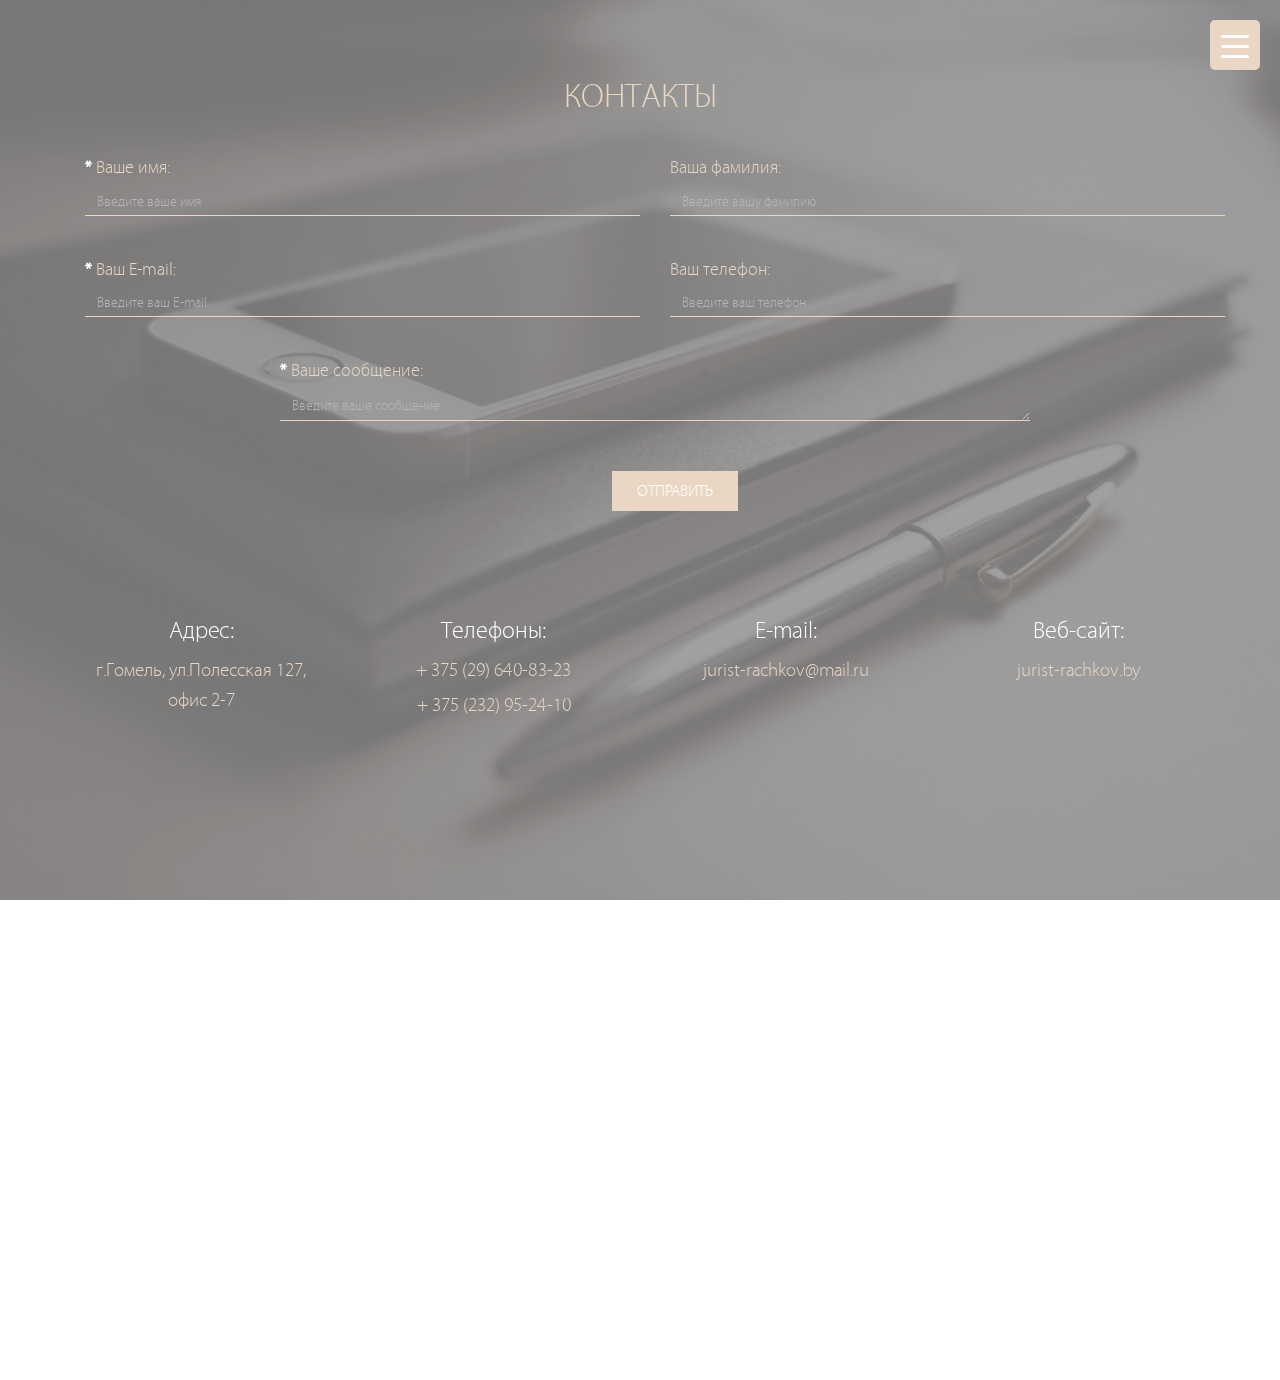
<file: html/credentials.html>
﻿<!DOCTYPE html>
<html>
<head>
	
	<meta http-equiv="Content-Type" content="text/html; charset=utf-8">
	<meta http-equiv="Content-Language" Content="ru">
	<meta http-equiv="X-UA-Compatible" content="IE=edge" />
	<meta http-equiv="Expires" content="0">
	<meta name="viewport" content="width=device-width, initial-scale=1.0" />
	<meta name="Robots" content="INDEX, FOLLOW">
	<meta name="Publisher-Email" Content="jurist-rachkov@mail.ru">
	<meta name="Publisher-URL" Content="http://www.jurist-rachkov.by/">
	<meta name ="revisit-after" Content="15 days">

	<title>Контакты</title>

	<link rel="shortcut icon" href="img/favicon.png" />
	<link rel="stylesheet" href="libs/bootstrap/bootstrap-grid-3.3.2.min.css" />
	<link rel="stylesheet" href="libs/myFonts/stylesheet.css" />
	<link rel="stylesheet" href="libs/animate/animate.min.css" />
	<link rel="stylesheet" href="libs/magnific-popup/magnific-popup.css" />
	<link rel="stylesheet" href="libs/autogrown/reset.min.css" />
	<link rel="stylesheet" href="css/fonts.css" />
	<link rel="stylesheet" href="css/main.css" />
	<link rel="stylesheet" href="css/media.css" />
</head>

<body>
<div class="loader">
	<div class="loader_inner"></div>
</div>
<header class="exp_class dark_section" data-parallax="scroll" data-image-src="img/cred.png" data-z-index="1">
	<div class="container">
		<div class="row">
			<button class="toggle_mnu">
				<span class="sandwich">
					<span class="sw-topper"></span>
					<span class="sw-bottom"></span>
					<span class="sw-footer"></span>
				</span>
			</button>
			<nav class="top_mnu">
				<ul>
					<li><a href="index.html">Главная</a></li>
					<li><a href="information.html">О себе</a></li>
					<li><a href="price.html">Стоимость услуг</a></li>
					<li><a href="credentials.html">Контакты</a></li>
				</ul>
			</nav>
		</div>
	</div>
	<div class="section_header">
		Контакты
	</div>



<div class="container">
	<div class="row">
		<div class="col-md-12">
			<form  id="ex" class="main_form" novalidate target="_blank" method="post" action="request.php">

				<input type="hidden" name="project_name" value="jurist-rachkov.by">
				<input type="hidden" name="admin_email" value="jurist-rachkov@mail.ru">
				<input type="hidden" name="form_subject" value="Сообщение с сайта">

				<div class="container">
					<div class="row">
						<div class="col-md-6 col-sm-6">

				
							<label class="form-group">
								<span class="color_element">*</span> Ваше имя:
								<input type="text" name="fname" placeholder="Введите ваше имя" data-validation-required-message="Вы не ввели имя" required />
								<span class="help-block text-danger"></span>
							</label>
							<label class="form-group">
								<span class="color_element">*</span> Ваш E-mail:
								<input type="email" name="email" placeholder="Введите ваш E-mail" data-validation-required-message="Не корректно введен E-mail" required />
								<span class="help-block text-danger"></span>
							</label>
						
						
					
					
				</div>
				<div class="col-md-6 col-sm-6">
					
						
						<label class="form-group">
							<span class="color_element"></span> Ваша фамилия:
							<input type="text" name="sname" placeholder="Введите вашу фамилию" />
							
						</label>
						<label class="form-group">
							<span class="color_element"></span> Ваш телефон:
							<input type="text" name="phone" placeholder="Введите ваш телефон" />
							
						</label>
												
					
				</div>
			</div>
		</div>
		
		<div class="container">
			<div class="row">		
				<div class="col-md-12">	
					<div class="row">
						<div class="col-md-2">
						</div>			
						<div  class="col-md-8 ">
						
								<label class="form-group">
									<span class="color_element">*</span> Ваше сообщение:
									<div class="example2">
									<textarea rows="1" name="text"  placeholder="Введите ваше сообщение" data-validation-required-message="Вы не ввели сообщение" required></textarea>
									</div>
									<span class="help-block text-danger"></span>
								</label>
								
							
						</div>
						<div class="col-md-2">
						</div>			
					</div>
				</div>
			</div>	
		</div>
		<div class="container">
			<div class="row">
				<div class="col-md-12">
					<div class="row">
						<div class="col-md-5">
							
						</div>
						<div class="col-md-2">
							<div class="main_button">
								<button form="ex"  type='submit' value="SEND">Отправить</button>
							</div>
						</div>
						<div class="col-md-5">
							
						</div>
					</div>
				</div>
			</div>
		</div>

			</form>
		</div>
	</div>
</div>
<div class="container last">
	<div class="row">
		<div class="contacts_descr col-md-12">
			<div class="row">
				<div class=" icon_item_contacts col-md-3">
					
					<h3>Адрec:</h3>
					<p>г.Гомель, ул.Полесская 127,<br> офис 2-7</p>
				
				</div>
				<div class=" icon_item_contacts col-md-3">
					
					<h3>Телефоны:</h3>
					<p>+ 375 (29) 640-83-23 </p>
					<p>+ 375 (232) 95-24-10</p>
				</div>
				<div class=" icon_item_contacts col-md-3">
					
					<h3>E-mail:</h3>
					<p>jurist-rachkov@mail.ru</p>
				</div>
				<div class=" icon_item_contacts col-md-3">
					
					<h3>Веб-сайт:</h3>
					<p class="last"><a href="index.html" target="_blank">jurist-rachkov.by</a></p>
				</div>
			</div>
		</div>
	</div>
</div>
</header>

<section class="yandex_map">
	<div class="map">
		<script type="text/javascript" charset="utf-8" src="https://api-maps.yandex.ru/services/constructor/1.0/js/?sid=tOwdHH8sKZggpG47mElenjtk-N74Wt5y&amp;height=480&lang=ru_RU&sourceType=constructor"></script>
	</div>
</section>



	
		<div class="hidden"></div>

	<!--[if lt IE 9]>
	<script src="libs/html5shiv/es5-shim.min.js"></script>
	<script src="libs/html5shiv/html5shiv.min.js"></script>
	<script src="libs/html5shiv/html5shiv-printshiv.min.js"></script>
	<script src="libs/respond/respond.min.js"></script>
	<![endif]-->
	<script src='libs/autosize/autosize.js'></script>
	<script>
		autosize(document.querySelectorAll('textarea'));
	</script>
	<script src="libs/jquery/jquery.min.js"></script>
	<script src="libs/modernizr/modernizr.js"></script>
	<script src="libs/stellar/jquery.stellar.min.js"></script>
	<script src="libs/parallax/parallax.min.js"></script>
	<script src="libs/scroll2id/PageScroll2id.min.js"></script>
	<script src="libs/magnific-popup/jquery.magnific-popup.min.js"></script>
	<script src="libs/animate/animate-css.js"></script>
	<script src="libs/waypoints/waypoints.min.js"></script>
	<script src="libs/fullpage/jquery.fullPage.js"></script>
	<script src="libs/fullpage/jquery.slimscroll.min.js"></script>
<!--	<script src="libs/autogrown/jquery.ns-autogrow.min.js"></script>
	<script src="libs/autogrown/script.js"></script> -->
	<script src="libs/jqBootstrapValidation/jqBootstrapValidation.js"></script>
	<script src="js/common.js"></script>

	<!-- Yandex.Metrika counter --><!-- /Yandex.Metrika counter -->
	<!-- Google Analytics counter --><!-- /Google Analytics counter -->
	
</body>
</html>
</file>
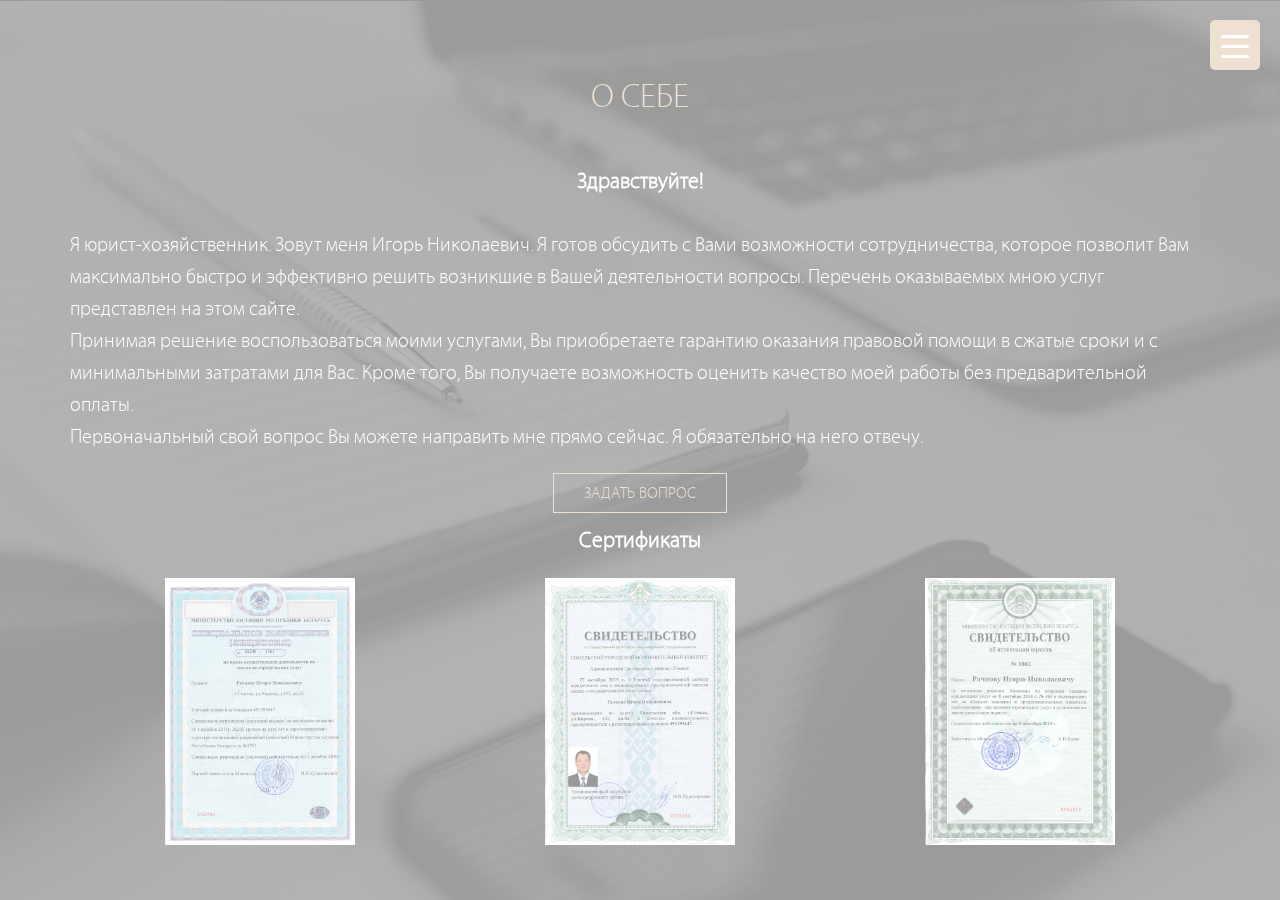
<file: html/information.html>
<!DOCTYPE html>
<html>
<head>

	<meta http-equiv="Content-Type" content="text/html; charset=utf-8">
	<meta http-equiv="Content-Language" Content="ru">
	<meta http-equiv="X-UA-Compatible" content="IE=edge" />
	<meta http-equiv="Expires" content="0">
	<meta name="viewport" content="width=device-width, initial-scale=1.0" />
	<meta name="Robots" content="INDEX, FOLLOW">
	<meta name="Publisher-Email" Content="jurist-rachkov@mail.ru">
	<meta name="Publisher-URL" Content="http://www.jurist-rachkov.by/">
	<meta name ="revisit-after" Content="15 days">

	<title>Задать вопрос юристу</title>
	
	<link rel="shortcut icon" href="img/favicon.png" />
	<link rel="stylesheet" href="libs/bootstrap/bootstrap-grid-3.3.2.min.css" />
	<link rel="stylesheet" href="libs/myFonts/stylesheet.css" />
	<link rel="stylesheet" href="libs/animate/animate.min.css" />
	<link rel="stylesheet" href="libs/magnific-popup/magnific-popup.css" />
	<link rel="stylesheet" href="css/fonts.css" />
	<link rel="stylesheet" href="css/main.css" />
	<link rel="stylesheet" href="css/media.css" />
<!--	<link rel="stylesheet" href="css/media.css" />-->

</head>

<body>
<div class="loader">
	<div class="loader_inner"></div>
</div>
<header class="main_head dark_section" data-parallax="scroll" data-image-src="img/info_1.png" data-z-index="1">
	<div class="container">
		<div class="row">
			<button class="toggle_mnu">
				<span class="sandwich">
					<span class="sw-topper"></span>
					<span class="sw-bottom"></span>
					<span class="sw-footer"></span>
				</span>
			</button>
			<nav class="top_mnu">
				<ul>
					<li><a href="index.html">Главная</a></li>
					<li><a href="information.html">О себе</a></li>
					<li><a href="price.html">Стоимость услуг</a></li>
					<li><a href="credentials.html">Контакты</a></li>
				</ul>
			</nav>
		</div>
	</div>

	<div class="section_header">
		О себе
	</div>

	<div class="container zoom_class">
		<div class="row">
			<div class="col-md-12">
					<div class="me_header">Здравствуйте!</div>
						<div class="text_me">
							<p>Я юрист-хозяйственник. Зовут меня Игорь Николаевич. Я готов обсудить с Вами возможности сотрудничества, которое позволит Вам 	максимально быстро и эффективно решить возникшие в Вашей деятельности вопросы. Перечень оказываемых мною услуг представлен на этом сайте. <br>
							Принимая решение воспользоваться моими услугами, Вы приобретаете гарантию оказания правовой помощи в сжатые сроки и с минимальными затратами для Вас. Кроме того, Вы получаете 	возможность оценить качество моей работы без предварительной оплаты. <br>
							Первоначальный свой вопрос Вы можете направить мне прямо сейчас. Я обязательно на него отвечу. </p>
						</div>
				</div>
		</div>	
</div>
			<div class="container zoom_class">
				<div class="row">
					<div class="col-md-12">
						<div class="row">
							<div class="col-md-4">							
							</div>
							<div class="col-md-4 col-xs-12">
								<div class="me_button">
									<a href="credentials.html"> Задать вопрос</a>
								</div>
							</div>
							<div class="col-md-4 ">	
							</div>
						</div>
					</div>
				</div>
			</div>
			<div class="container zoom_class">
			<div class="row">
			<div class="col-md-12 col-sm-12 sertificate_container">
					<div class="me_header">Сертификаты</div>
						<div class="col-md-1">
						</div>
						<div class="col-md-2 sertificate">
							<img src="img/sert1.png" alt="Alt">
							<div class="sert_cont">
								<a href="#work1" class="popup_content">Посмотреть</a>
							</div>
							<div class="hidden">
								<div class="sert_descr" id="work1">
									<div class="modal-box-content">
										<button class="mfp-close" type="button" title="Закрыть (Esc)">×</button>
										<img src="img/sert1.png" alt="Alt">
									</div>					
								</div>
							</div>	
						</div>
						<div class="col-md-2">
						</div>
						<div class="col-md-2 sertificate">
							<img src="img/sert2.png" alt="Alt">
							<div class="sert_cont">
								<a href="#work2" class="popup_content">Посмотреть</a>
							</div>
							<div class="hidden">
								<div class="sert_descr" id="work2">
									<div class="modal-box-content">
										<button class="mfp-close" type="button" title="Закрыть (Esc)">×</button>
										<img src="img/sert2.png" alt="Alt">
									</div>					
								</div>
							</div>	
						</div>
						<div class="col-md-2">
						</div>
						<div class="col-md-2 sertificate">
							<img src="img/sert3.png" alt="Alt">
							<div class="sert_cont">
								<a href="#work3" class="popup_content">Посмотреть</a>
							</div>
							<div class="hidden">
								<div class="sert_descr" id="work3">
									<div class="modal-box-content">
										<button class="mfp-close" type="button" title="Закрыть (Esc)">×</button>
										<img src="img/sert3.png" alt="Alt">
									</div>					
								</div>
							</div>	
						</div>
						<div class="col-md-1">
						</div>

		</div>
	</div>
	</div>	
	
</header>


	
<!--	
	<script src="libs/jquery/jquery.min.js"></script>
	<script src="libs/modernizr/modernizr.js"></script>
	<script src="libs/stellar/jquery.stellar.min.js"></script>
	<script src="libs/parallax/parallax.min.js"></script>
	<script src="libs/scroll2id/PageScroll2id.min.js"></script>
	<script src="libs/magnific-popup/jquery.magnific-popup.min.js"></script>
	<script src="libs/animate/animate-css.js"></script>
	<script src="libs/waypoints/waypoints.min.js"></script>
	<script src="js/common.js"></script>
-->

	<script src="libs/jquery/jquery.min.js"></script>
	<script src="libs/modernizr/modernizr.js"></script>
	<script src="libs/stellar/jquery.stellar.min.js"></script>
	<script src="libs/parallax/parallax.min.js"></script>
	<script src="libs/scroll2id/PageScroll2id.min.js"></script>
	<script src="libs/magnific-popup/jquery.magnific-popup.min.js"></script>
	<script src="libs/animate/animate-css.js"></script>
	<script src="libs/waypoints/waypoints.min.js"></script>
	<script src="libs/fullpage/jquery.fullPage.js"></script>
	<script src="libs/fullpage/jquery.slimscroll.min.js"></script>
	<script src="libs/jqBootstrapValidation/jqBootstrapValidation.js"></script>
	<script src="js/common.js"></script>


	<!-- Yandex.Metrika counter --><!-- /Yandex.Metrika counter -->
	<!-- Google Analytics counter --><!-- /Google Analytics counter -->
	
</body>
</html>
</file>
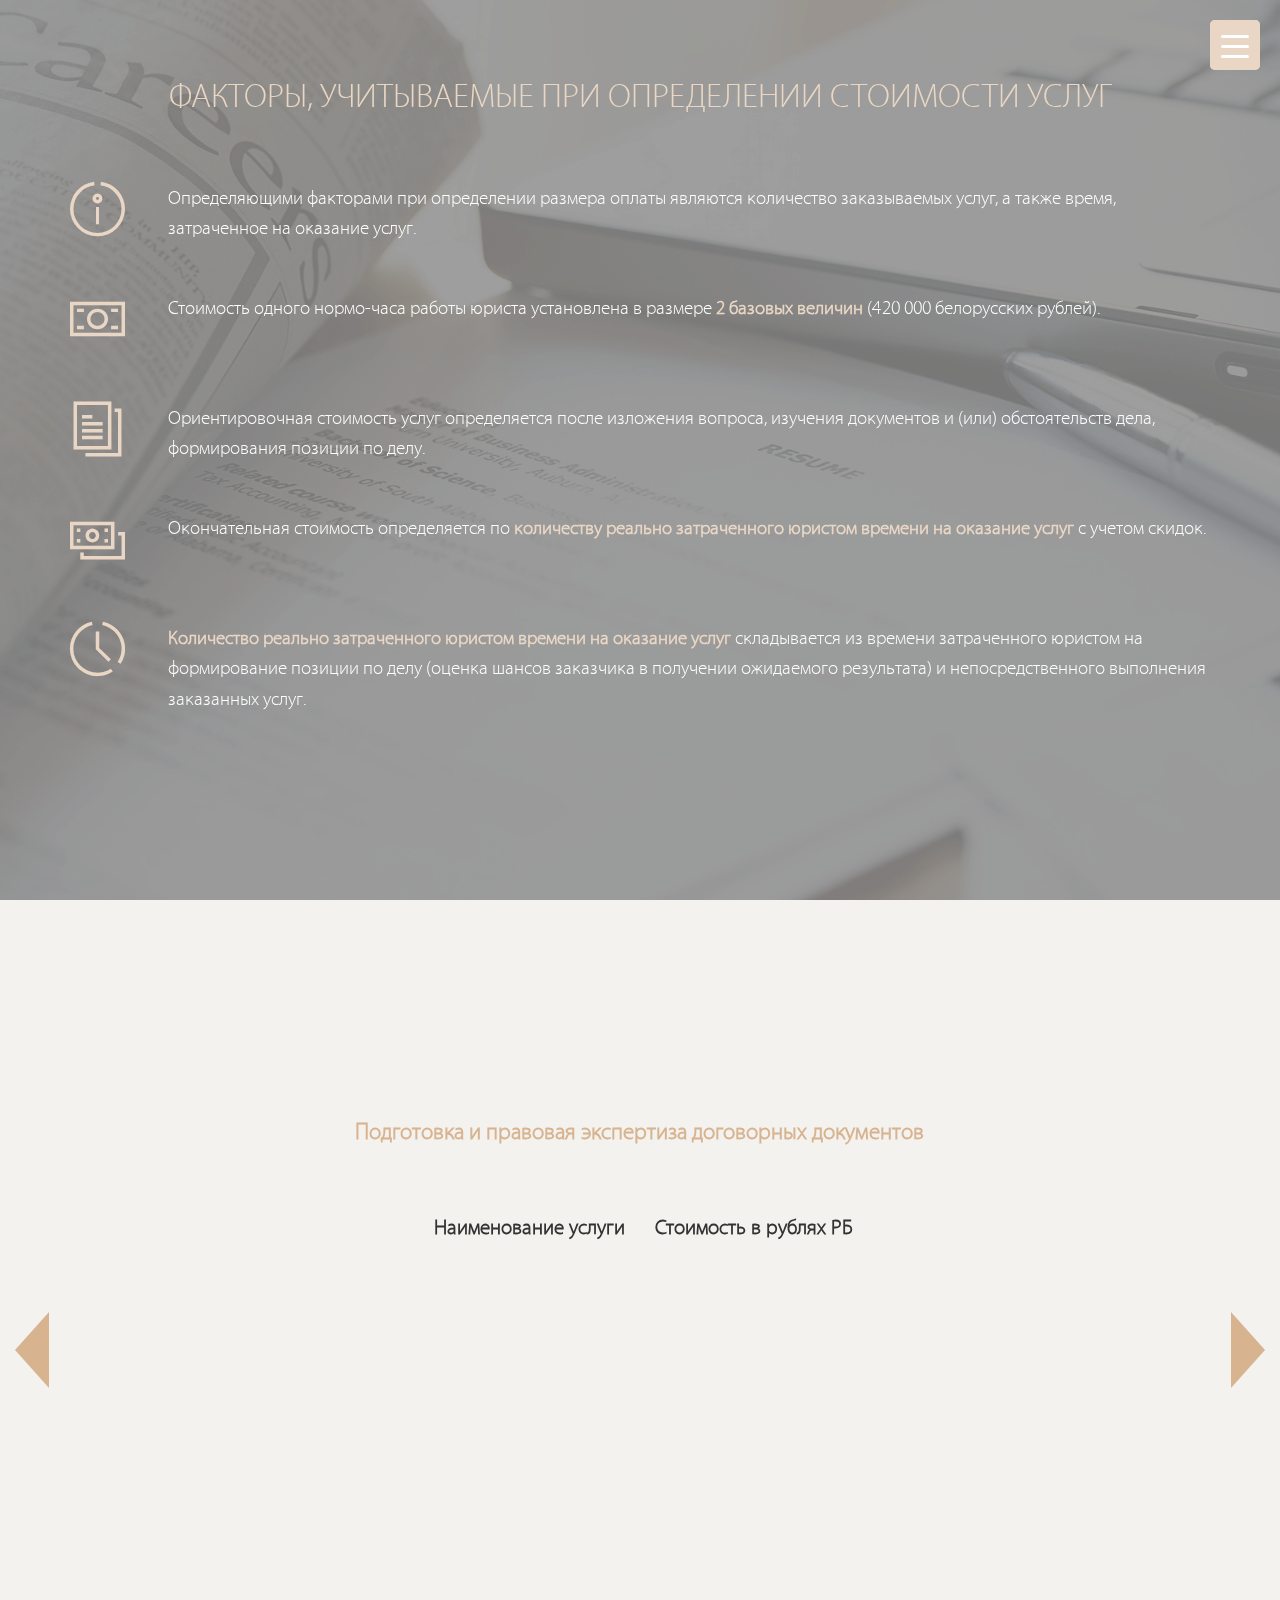
<file: html/price.html>
<!DOCTYPE html>
<html>
<head>

	<meta http-equiv="Content-Type" content="text/html; charset=utf-8">
	<meta http-equiv="Content-Language" Content="ru">
	<meta http-equiv="X-UA-Compatible" content="IE=edge" />
	<meta http-equiv="Expires" content="0">
	<meta name="viewport" content="width=device-width, initial-scale=1.0" />
	<meta name="Robots" content="INDEX, FOLLOW">
	<meta name="Publisher-Email" Content="jurist-rachkov@mail.ru">
	<meta name="Publisher-URL" Content="http://www.jurist-rachkov.by/">
	<meta name ="revisit-after" Content="15 days">

	<title>Стоимость юридических услуг</title>

	<link rel="shortcut icon" href="img/favicon.png" />
	<link rel="stylesheet" href="libs/bootstrap/bootstrap-grid-3.3.2.min.css" />
	<link rel="stylesheet" href="libs/myFonts/stylesheet.css" />
	<link rel="stylesheet" href="libs/iconFont2/style.css" />
	<link rel="stylesheet" href="libs/animate/animate.min.css" />
	<link rel="stylesheet" href="libs/magnific-popup/magnific-popup.css" />
	<link rel="stylesheet" href="libs/fullpage/jquery.fullPage.css" />
	<link rel="stylesheet" href="css/fonts.css" />
	<link rel="stylesheet" href="css/main.css" />
	<link rel="stylesheet" href="css/media.css" />

</head>

<body>
<div class="loader">
	<div class="loader_inner"></div>
</div>
<div id="fullpage">

<div class="section" id="section0">
<section class="main_head  dark_section" data-parallax="scroll" data-image-src="img/price_11.png" data-z-index="1">

	
	<div class="container">
		<div class="row">
			<div class="col-md-12">
				<div class="section_header">
					ФАКТОРЫ, УЧИТЫВАЕМЫЕ ПРИ ОПРЕДЕЛЕНИИ СТОИМОСТИ УСЛУГ
				</div>
				
				<div class="row icon_container_left">
					<div class="col-md-1 icon_item_left_small">
						<i class="icon icon-Info"></i>
					</div> 
					
					<div class="col-md-11 qwerty">
						<p>Определяющими факторами при определении размера оплаты являются количество заказываемых услуг, а также время, затраченное на оказание услуг.</p>
					</div> 
				</div>
			
				<div class="row icon_container_left">

					<div class="col-md-1 icon_item_left_small">
						<i class="icon icon-Dollar"></i>
					</div>
					<div class="col-md-11 qwerty ">
						<p>Стоимость одного нормо-часа работы юриста установлена в размере<strong> 2 базовых величин </strong>(420 000 белорусских рублей).
						</p>
					</div>
				</div>
				<div class="row icon_container_left">
					<div class="col-md-1 icon_item_left_small">
						<i class="icon icon-Files"></i>
					</div>
					<div class="col-md-11 qwerty">
						<p>Ориентировочная стоимость услуг определяется после изложения вопроса, изучения документов и (или) обстоятельств дела, формирования позиции по делу.</p>
					</div>
				</div>
				<div class="row icon_container_left">
					<div class="col-md-1 icon_item_left_small">
						<i class="icon icon-Dollars"></i>
					</div>
					<div class="col-md-11 qwerty">
						<p>Окончательная стоимость определяется по <strong>количеству реально затраченного юристом времени на оказание услуг</strong> с учетом скидок.</p>
					</div>
				</div>
				<div class="row icon_container_left">
					<div class="col-md-1 icon_item_left_small">
						<i class="icon icon-Time"></i>
					</div>
					<div class="col-md-11 qwerty">
						<p><strong>Количество реально затраченного юристом времени на оказание услуг</strong> складывается из времени затраченного юристом на формирование позиции по делу (оценка шансов заказчика в получении ожидаемого результата) и непосредственного выполнения заказанных услуг. </p>
					</div>
				</div>
				
			</div>
		</div>
	</div>


</section>
</div> 


<div class="section" id="section1">
	<div class="container">
		<div class="row">
			<button class="toggle_mnu">
				<span class="sandwich">
					<span class="sw-topper"></span>
					<span class="sw-bottom"></span>
					<span class="sw-footer"></span>
				</span>
			</button>
			<nav class="top_mnu">
				<ul>
					<li><a href="index.html">Главная</a></li>
					<li><a href="information.html">О себе</a></li>
					<li><a href="price.html">Стоимость услуг</a></li>
					<li><a href="credentials.html">Контакты</a></li>
				</ul>
			</nav>
		</div>
	</div>
	
	

 <div class="slide"><section class="light_section main_head auto_section" > 

	<div class="container">
		<div class="row">
			<div class="col-md-12">
				<div class="section_header_black ">
					Перечень оказываемых юридических услуг
				</div>
				<div class="sub_header">
					Подготовка и правовая экспертиза договорных документов
				</div>
				<div class="price_container">	
					<div class="col-md-6 col-sm-6  col-xs-6 left">
						<h3>Наименование услуги</h3>
						<div class="resume_item resume_item_small">
							<p>Разработка проекта гражданско-правового договора</p>
						</div>
						<div class="resume_item resume_item_small">
							<p>Разработка проекта внешнеэкономического договора</p>
						</div>
						<div class="resume_item resume_item_small">
							<p>Подготовка протокола разногласий к  договору, протокола урегулирования разногласий</p>
						</div>
						<div class="resume_item resume_item_small">
							<p>Правовая экспертиза документов </p>
						</div>
					</div>
					<div class="col-md-6 col-sm-6 col-xs-6 right">
						<h3>Стоимость в рублях РБ</h3>
						<div class="resume_item resume_item_small">
							<p>от 280 000</p>
						</div>
						<div class="resume_item resume_item_small">
							<p>от 420 000</p>
						</div>
						<div class="resume_item resume_item_small">
							<p>от 140 000</p>
						</div>
						<div class="resume_item resume_item_small">
							<p>от 140 000</p>
						</div>
					</div>
				</div> 
			</div>	
		</div>		
	</div>
	</section>
</div>



 <div class="slide"><section class="light_section kinds auto_section" > 
	<div class="container">
		<div class="row">
			<div class="col-md-12">
				
				<div class="section_header_black hidden_header">
					
				</div>	
				<div class="sub_header">
					Подготовка документов досудебного урегулирования споров
				</div>
				<div class="price_container">	
					<div class="col-md-6 col-sm-6 col-xs-6 left">
						<h3>Наименование услуги</h3>
						<div class="resume_item resume_item_small">
							<p>Составление досудебной претензии</p>
						</div>
						<div class="resume_item resume_item_small">
							<p>Подготовка ответа на претензию </p>
						</div>
						
					</div>
					<div class="col-md-6 col-sm-6 col-xs-6 right">
						<h3>Стоимость в рублях РБ</h3>
						<div class="resume_item resume_item_small">
							<p>от 210 000</p>
						</div>
						<div class="resume_item resume_item_small">
							<p>от 140 000</p>
						</div>
						
					</div>
				</div> 
			</div>	
		</div>		
	</div> 
</section></div>


<div class="slide">	<section class="light_section  auto_section">
	<div class="container">
		<div class="row">
			<div class="col-md-12">
				<div class="section_header_black hidden_header">
					
				</div>
				<div class="sub_header">
					Подготовка судебных документов
				</div>
				<div class="price_container">	
					<div class="col-md-6 col-sm-6 col-xs-6 left">
						<h3>Наименование услуги</h3>
						<div class="resume_item">
							<p>Подготовка искового заявления, заявления о возбуждении приказного производства</p>
						</div>
						<div class="resume_item">
							<p>Подготовка искового заявления, заявления о возбуждении приказного производства при наличии ранее подготовленной юристом претензии</p>
						</div>
						<div class="resume_item">
							<p>Подготовка отзыва на исковое заявление контрагента, возражений на отзыв контрагента</p>
						</div>
						<div class="resume_item">
							<p>Подготовка апелляционной, кассационной, надзорной жалобы</p>
						</div>
					</div>
					<div class="col-md-6 col-sm-6 col-xs-6 right">
						<h3>Стоимсть в рублях РБ</h3>
						<div class="resume_item">
							<p>от 420 000</p>
						</div>
						<div class="resume_item">
							<p>от 280 000</p>
						</div>
						<div class="resume_item">
							<p>от 420 000</p>
						</div>
						<div class="resume_item">
							<p>от 560 000</p>
						</div>
					</div>
				</div>
			
			</div>
		</div>
	</div>
</section></div>


<div class="slide">	<section class="light_section  auto_section">
	<div class="container">
		<div class="row">
			<div class="col-md-12">
				<div class="section_header_black hidden_header">
					
				</div>			
				<div class="sub_header">
					Подготовка документов исполнительного производства
				</div>
				<div class="price_container">	
					<div class="col-md-6 col-sm-6 col-xs-6 left">
						<h3>Наименование услуги</h3>
						<div class="resume_item resume_item_large">
							<p>Подготовка заявления о возбуждении исполнительного производства</p>
						</div>
						<div class="resume_item resume_item_large">
							<p>Подготовка заявления о применении мер по обеспечению исполнения исполнительного документа </p>
						</div>
						<div class="resume_item resume_item_large">
							<p>Подготовка заявления и расчета для совершения нотариусом исполнительной надписи (применяется в установленных законодательством случаях, предусматривающих возможность исключения стадии рассмотрения спора в суде) </p>
						</div>

						
					</div>
					<div class="col-md-6 col-sm-6 col-xs-6 right">
						<h3>Стоимость в рублях РБ</h3>
						<div class="resume_item resume_item_large">
							<p>140 000</p>
						</div>
						<div class="resume_item resume_item_large">
							<p>140 000</p>
						</div>
						<div class="resume_item resume_item_large">
							<p>от 420 000</p>
						</div>
					</div>
				</div>

			
			</div>
		</div>
	</div>

</section></div>



<div class="slide">
	<section class="light_section kinds auto_section">
	<div class="container">
		<div class="row">
			<div class="col-md-12">
				<div class="section_header_black hidden_header">
					
				</div>
				<div class="sub_header">
					Представление интересов заказчика
				</div>
				<div class="price_container">	
					<div class="col-md-6 col-sm-6 col-xs-6 left">
					<h3>Наименование услуги</h3>
						<div class="resume_item resume_item_small">
							<p>перед контрагентами и прочими третьими лицами в ходе переговоров</p>
						</div>
						<div class="resume_item resume_item_small">
							<p>в экономических судах </p>
						</div>
					</div>
					<div class="col-md-6 col-sm-6 col-xs-6 right">
						<h3>Стоимость в рублях РБ</h3>
						<div class="resume_item resume_item_small">
							<p>от 210 000</p>
						</div>
						<div class="resume_item resume_item_small">
							<p>от 210 000</p>
						</div>
					</div>
				</div>
		
			</div>
		</div>
	</div>
</section>

</div>




<div class="slide">
	<section class="light_section kinds auto_section">
	<div class="container">
		<div class="row">
			<div class="col-md-12">
				<div class="section_header_black  hidden_header">
					
				</div>
				<div class="sub_header">
					Юридические консультации 
				</div>
				<div class="price_container">	
					<div class="col-md-6 col-sm-6 col-xs-6 left">
						<h3>Наименование услуги</h3>
						<div class="resume_item resume_item_small ">
							<p>Устная консультация по правовым вопросам  </p>
						</div>
						<div class="resume_item resume_item_small">
							<p>Письменная юридическая консультация (подготовка разъяснений, заключений, писем в различные органы, учреждения, организации) </p>
						</div>
					</div>
					<div class="col-md-6 col-sm-6 col-xs-6 right">
						<h3>Стоимость в рублях РБ</h3>
						<div class="resume_item resume_item_small">
							<p>от 210 000</p>
						</div>
						<div class="resume_item resume_item_small">
							<p>от 420 000</p>
						</div>
					</div>
				</div>
			

			</div>
		</div>
	</div>
</section>
</div>
</div>



<div class="section" id="section2">
<section class="skidki price_3 auto_section dark_section" data-parallax="scroll" data-image-src="img/price_12.png" data-z-index="1">
	<div class="container">
		<div class="row">
			<button class="toggle_mnu">
				<span class="sandwich">
					<span class="sw-topper"></span>
					<span class="sw-bottom"></span>
					<span class="sw-footer"></span>
				</span>
			</button>
			<nav class="top_mnu">
				<ul>
					<li><a href="index.html">Главная</a></li>
					<li><a href="information.html">О себе</a></li>
					<li><a href="price.html">Стоимость услуг</a></li>
					<li><a href="credentials.html">Контакты</a></li>
				</ul>
			</nav>
		</div>
	</div>
	<div class="container">
		<div class="row">
			<div class="col-md-12">
			
			<div class="section_header">Скидки</div>
				
				<div class="row icon_container_left">
					<div class="col-md-1 icon_item_left_small">
						<i class="icon icon-File"></i>
					</div>
					<div class="col-md-11 icon_descr_left">
						<p>При заключении <strong>разового</strong> договора, предусматривающего одновременный заказ более одной услуги, за каждую дополнительную услугу - <strong>3%</strong>, максимально - <strong>15%</strong>.</p>
					</div>
				</div>
				<div class="row icon_container_left">
					<div class="col-md-1 icon_item_left_small">
						<i class="icon icon-Files"></i>
					</div>
					<div class="col-md-11 icon_descr_left">
						<p>При заключении длящегося договора (на срок не менее 3 месяцев), предусматривающего заказ услуг на протяжении срока действия договора  - <strong>10%</strong> от стоимости всех оказываемых услуг. </p>
					</div>
				</div>
				<div class="row icon_container_left">
					<div class="col-md-1 icon_item_left_small">
						<i class="icon icon-Users"></i>
					</div>
					<div class="col-md-11 icon_descr_left">
						<p>При заключении договора на <strong>абонентское обслуживание</strong> (аутсорсинг) стоимость одного нормо-часа работы юриста составляет <strong>1,5 базовой величины</strong> (315 000 белорусских рублей).</p>
					</div>
				</div>
			</div>
		</div>
	</div> 
</section>
</div>



<div class="section" id="section3">
<section class="main_head light_section_1" >
	<div class="section_header_black">
		УСЛОВИЯ РАБОТЫ, ОПЛАТА ЮРИДИЧЕСКИХ УСЛУГ
	</div>
	<div class="container">
		<div class="row">
			<div class="col-md-12">
				<div class="section_content">
					
						<p><strong>1.</strong>	Заказчик подписывает договор на оказание юридически услуг, техническое задание, протокол согласования стоимости услуг и в случаях предусмотренных договором производит предварительную оплату на расчетный счет юриста. Размер предварительной оплаты составляет не менее 25% от ориентировочной стоимости услуг.
						 </p>
					
						<p><strong>2.</strong>	Юрист приступает к исполнению договора в течение 2 (двух) рабочих дней после выполнения в совокупности следующих условий:
						<ul>
							<li>наличие подписанного сторонами договора на оказание юридических услуг, технического задания, протокола согласования стоимости услуг; </li>
							<li>передача заказчиком юристу всех необходимых документов и сведений;</li>
							<li>поступление предоплаты на расчетный счет юриста (если предусмотрено договором).</li>
						</ul>
						 </p>
					
						<p><strong>3.</strong>	После выполнения технического задания юрист составляет акт о приемке оказанных юридических услуг, в котором фиксируется количество затраченного времени, применяемые скидки, окончательная стоимость оказанных услуг. Заказчик обязан вернуть акт юристу в течение 3 (трех) календарных дней с момента его получения от юриста или представить письменный мотивированный отказ от подписания. Если по истечении указанного срока заказчик подписанный акт не представил и не направил мотивированный отказ от подписания, услуги считаются оказанными надлежащим образом.
						 </p>
					
						<p><strong>4.</strong>	Заказчик производит окончательный расчет за оказанные услуги в срок не позднее 3 (трех) банковских дней со дня подписания сторонами акта о приемке оказанных юридических услуг на основании выставленного юристом заказчику счета-фактуры.
						 </p>
									
				</div>
			</div>
		</div>
	</div>
</section>
</div>




</div>
	
		<div class="hidden"></div>

	<!--[if lt IE 9]>
	<script src="libs/html5shiv/es5-shim.min.js"></script>
	<script src="libs/html5shiv/html5shiv.min.js"></script>
	<script src="libs/html5shiv/html5shiv-printshiv.min.js"></script>
	<script src="libs/respond/respond.min.js"></script>
	<![endif]-->
	
	<script src="libs/jquery/jquery.min.js"></script>
	<script src="libs/modernizr/modernizr.js"></script>
	<script src="libs/stellar/jquery.stellar.min.js"></script>
	<script src="libs/parallax/parallax.min.js"></script>
	<script src="libs/scroll2id/PageScroll2id.min.js"></script>
	<script src="libs/magnific-popup/jquery.magnific-popup.min.js"></script>
	<script src="libs/animate/animate-css.js"></script>
	<script src="libs/waypoints/waypoints.min.js"></script>
	<script src="libs/fullpage/jquery.fullPage.js"></script>
	<script src="libs/fullpage/jquery.slimscroll.min.js"></script>
	<script src="libs/jqBootstrapValidation/jqBootstrapValidation.js"></script>
	<script src="js/common.js"></script>

	<!-- Yandex.Metrika counter --><!-- /Yandex.Metrika counter -->
	<!-- Google Analytics counter --><!-- /Google Analytics counter -->
	
</body>
</html>
</file>
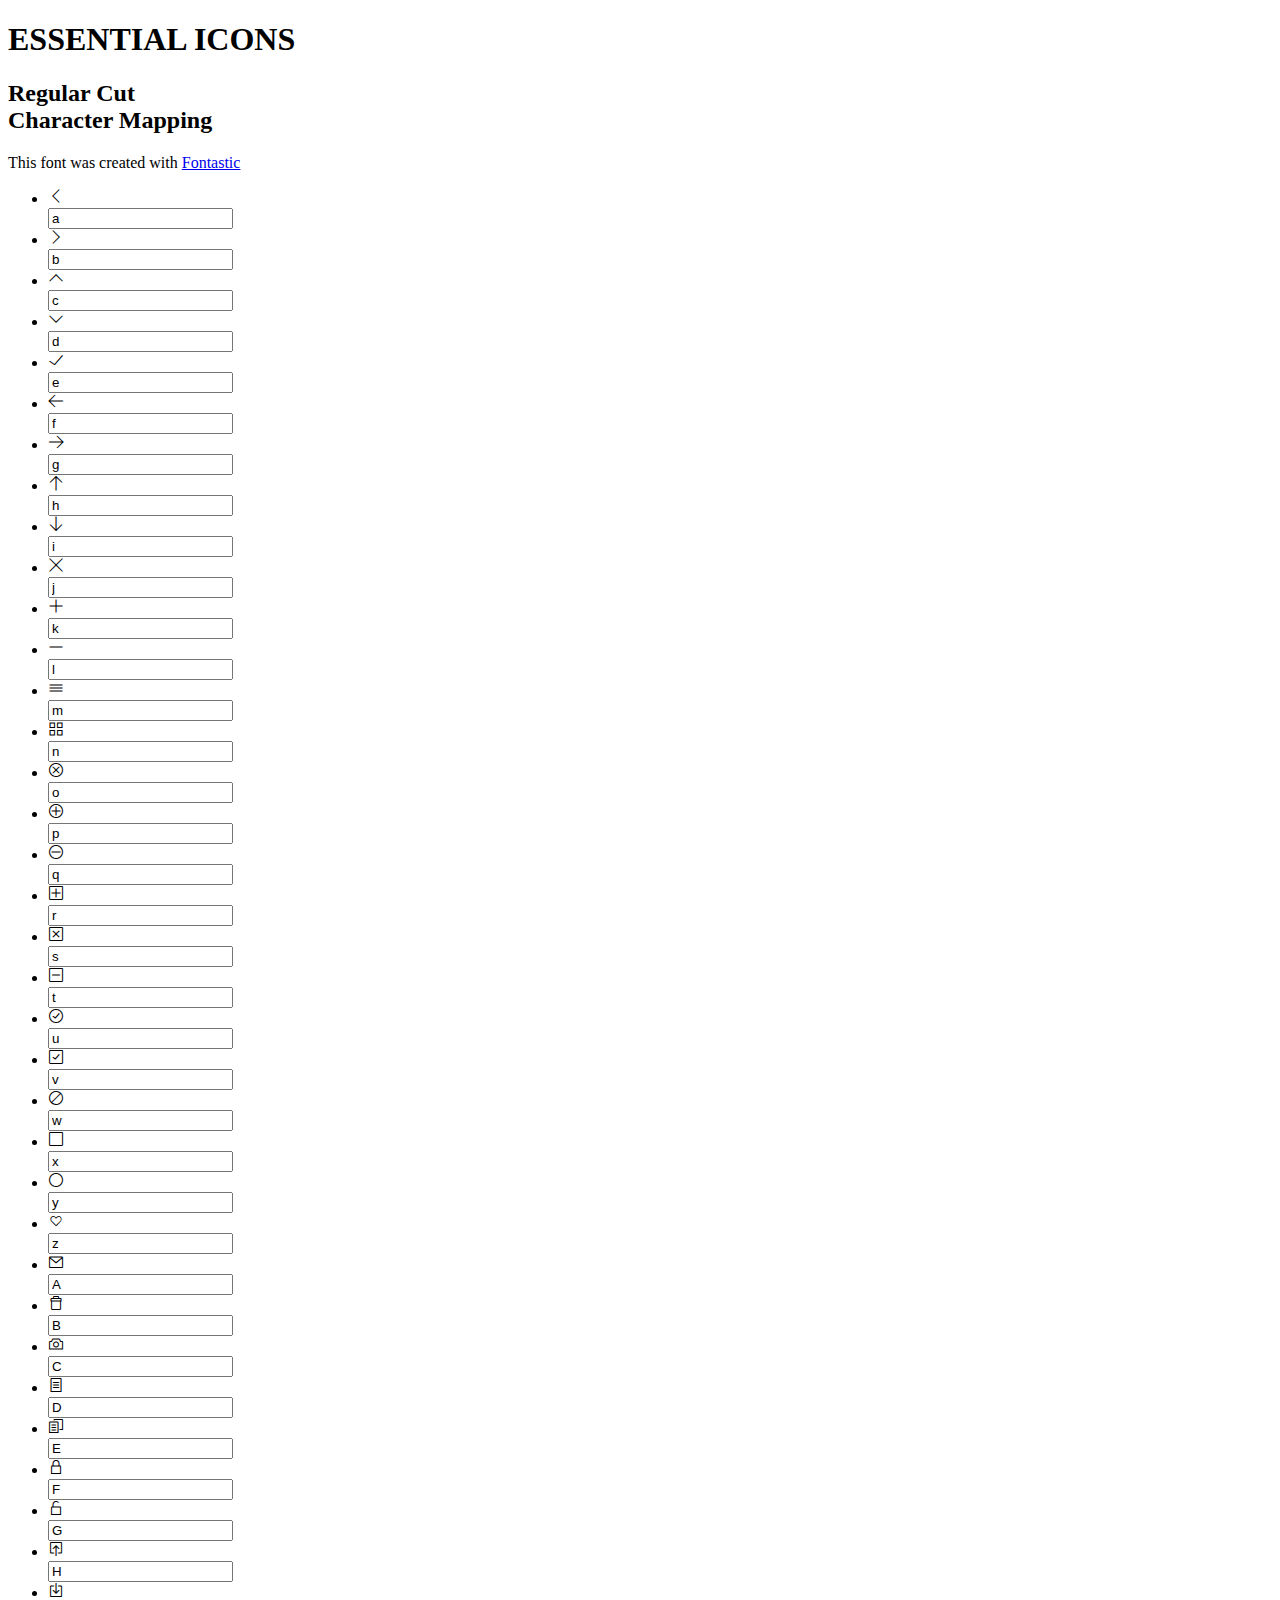
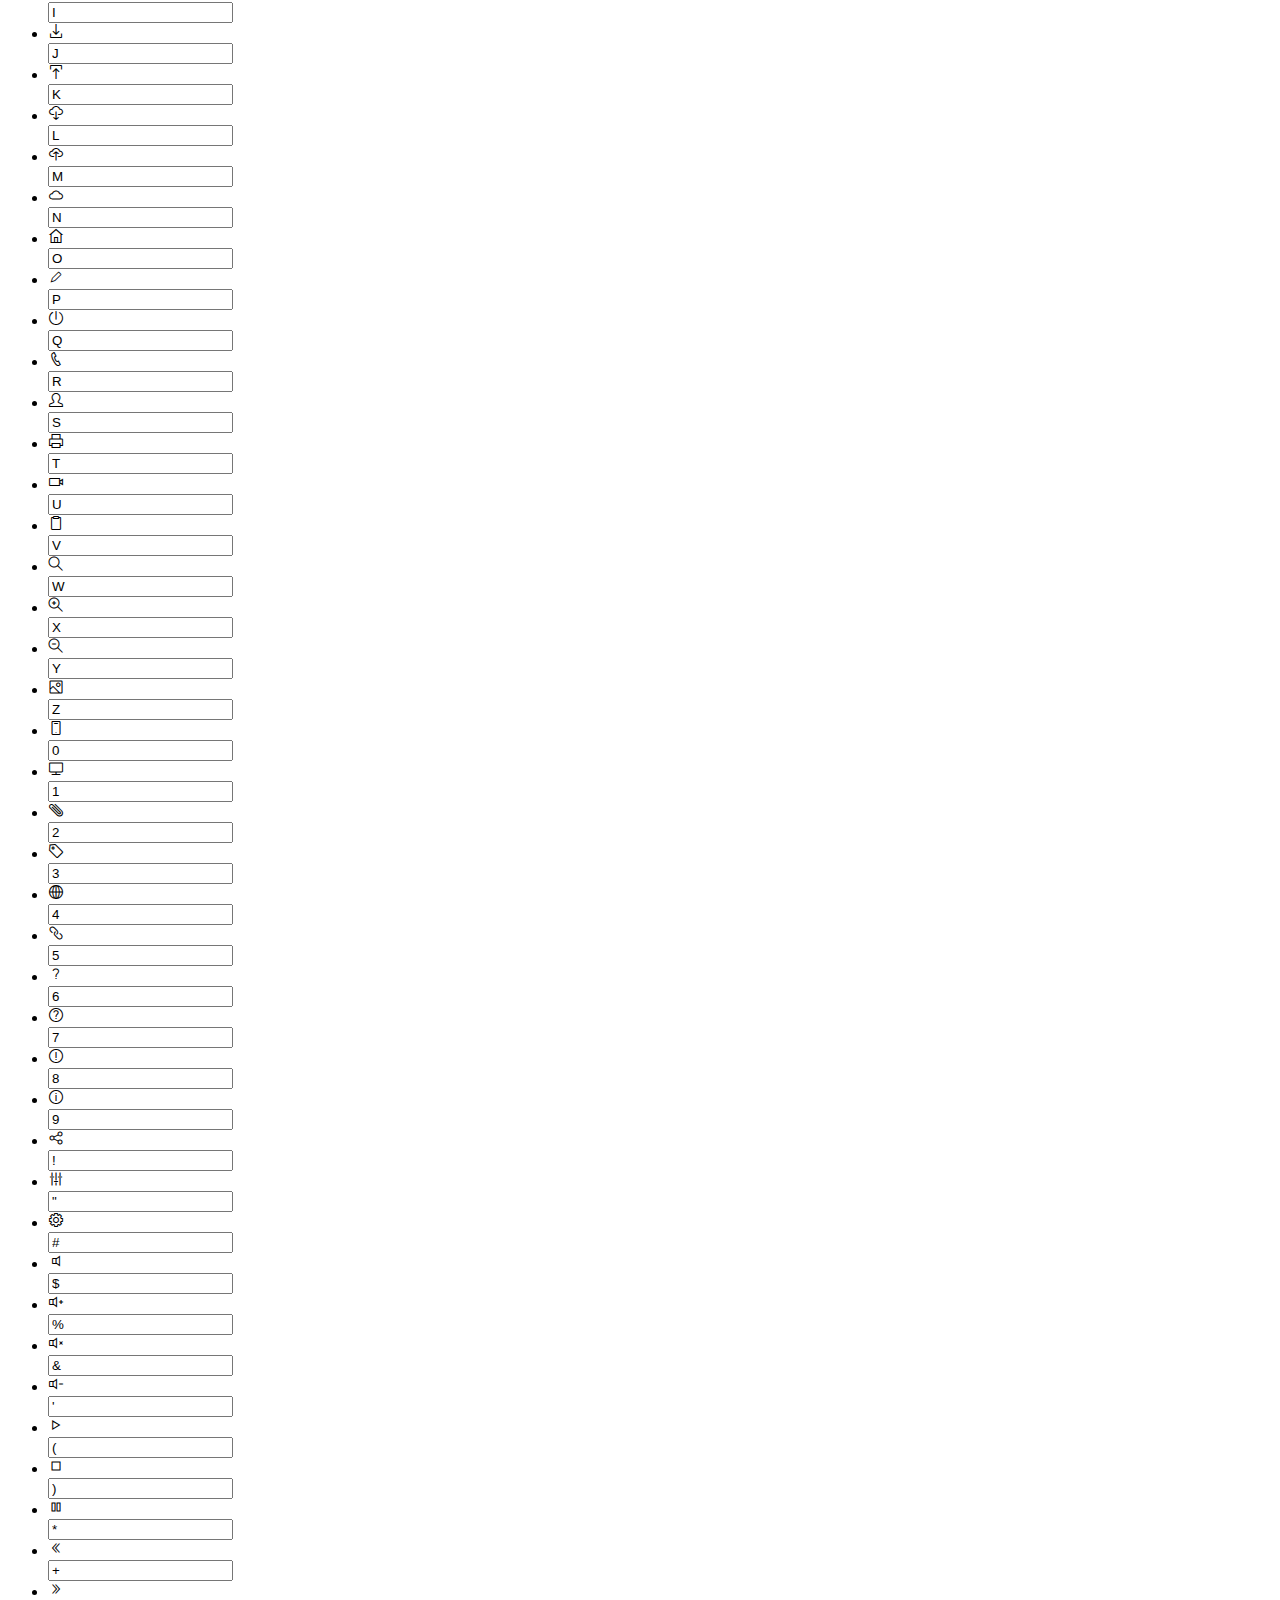
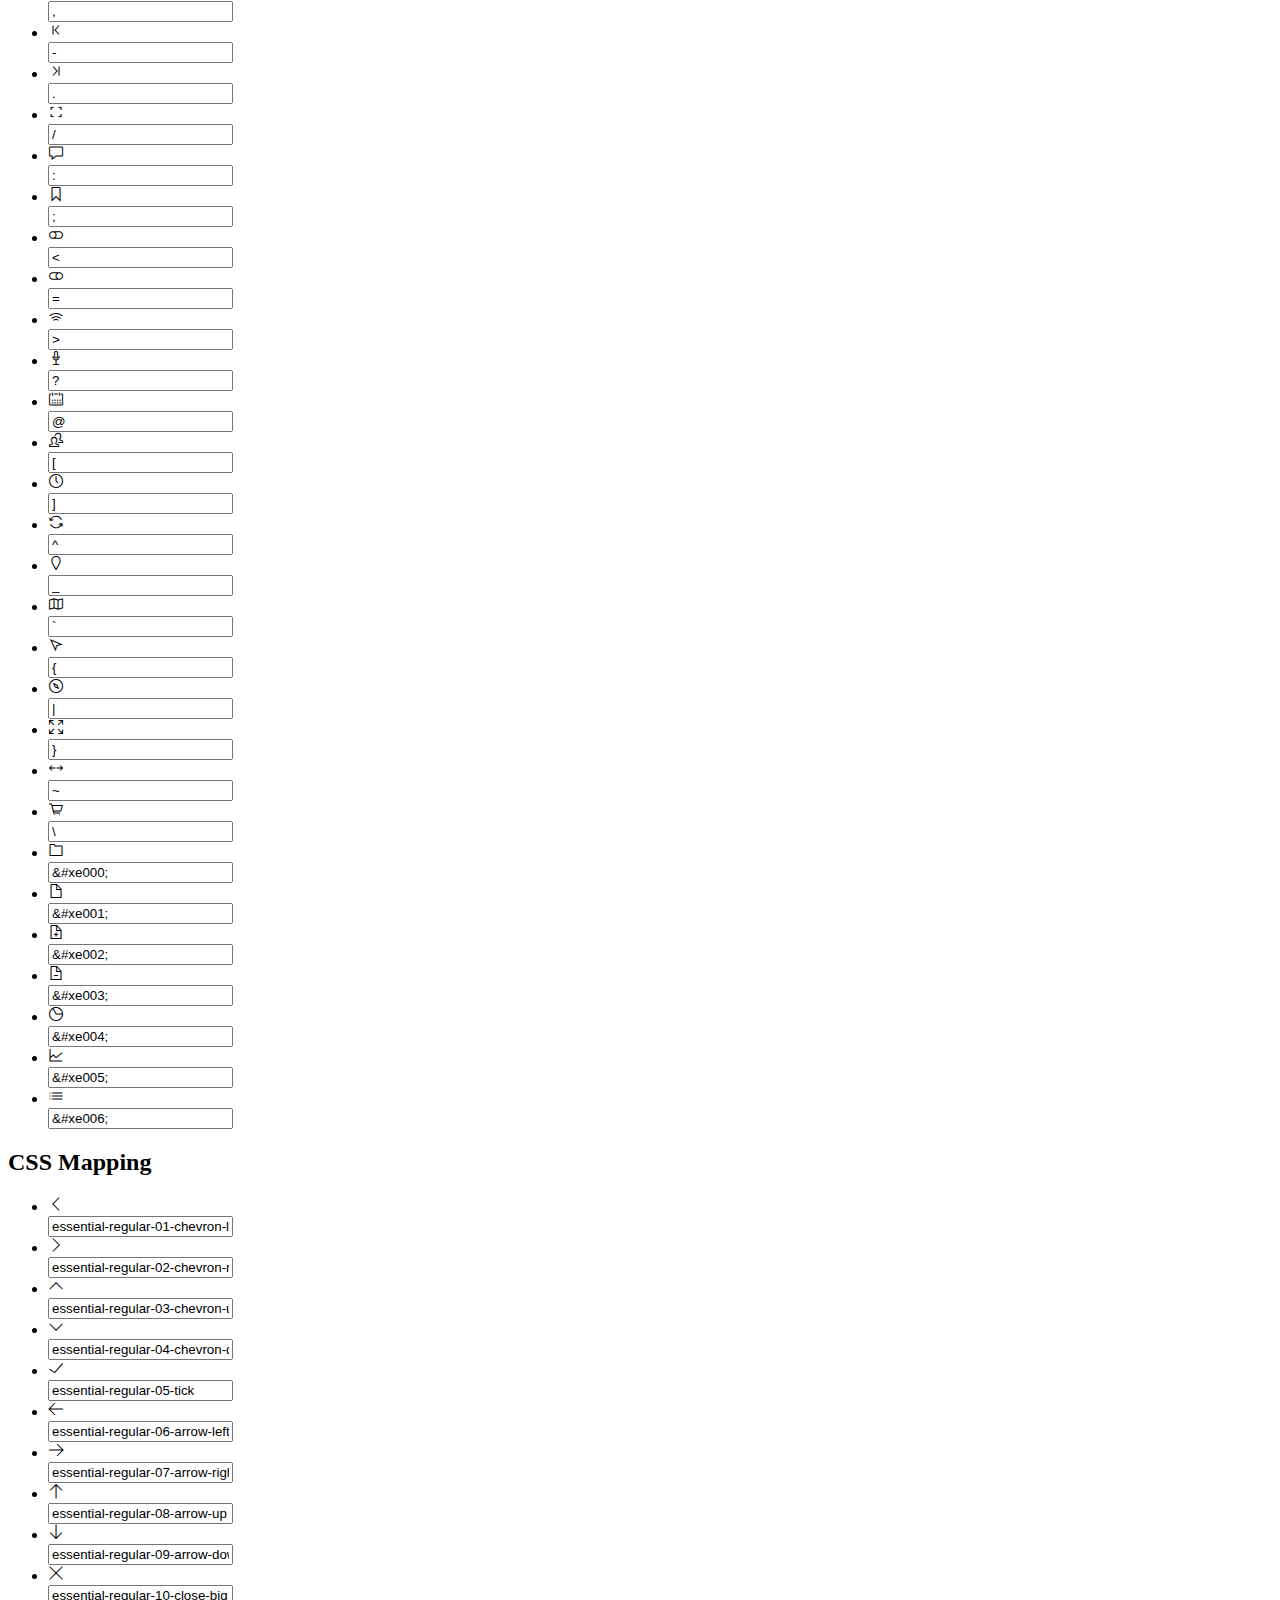
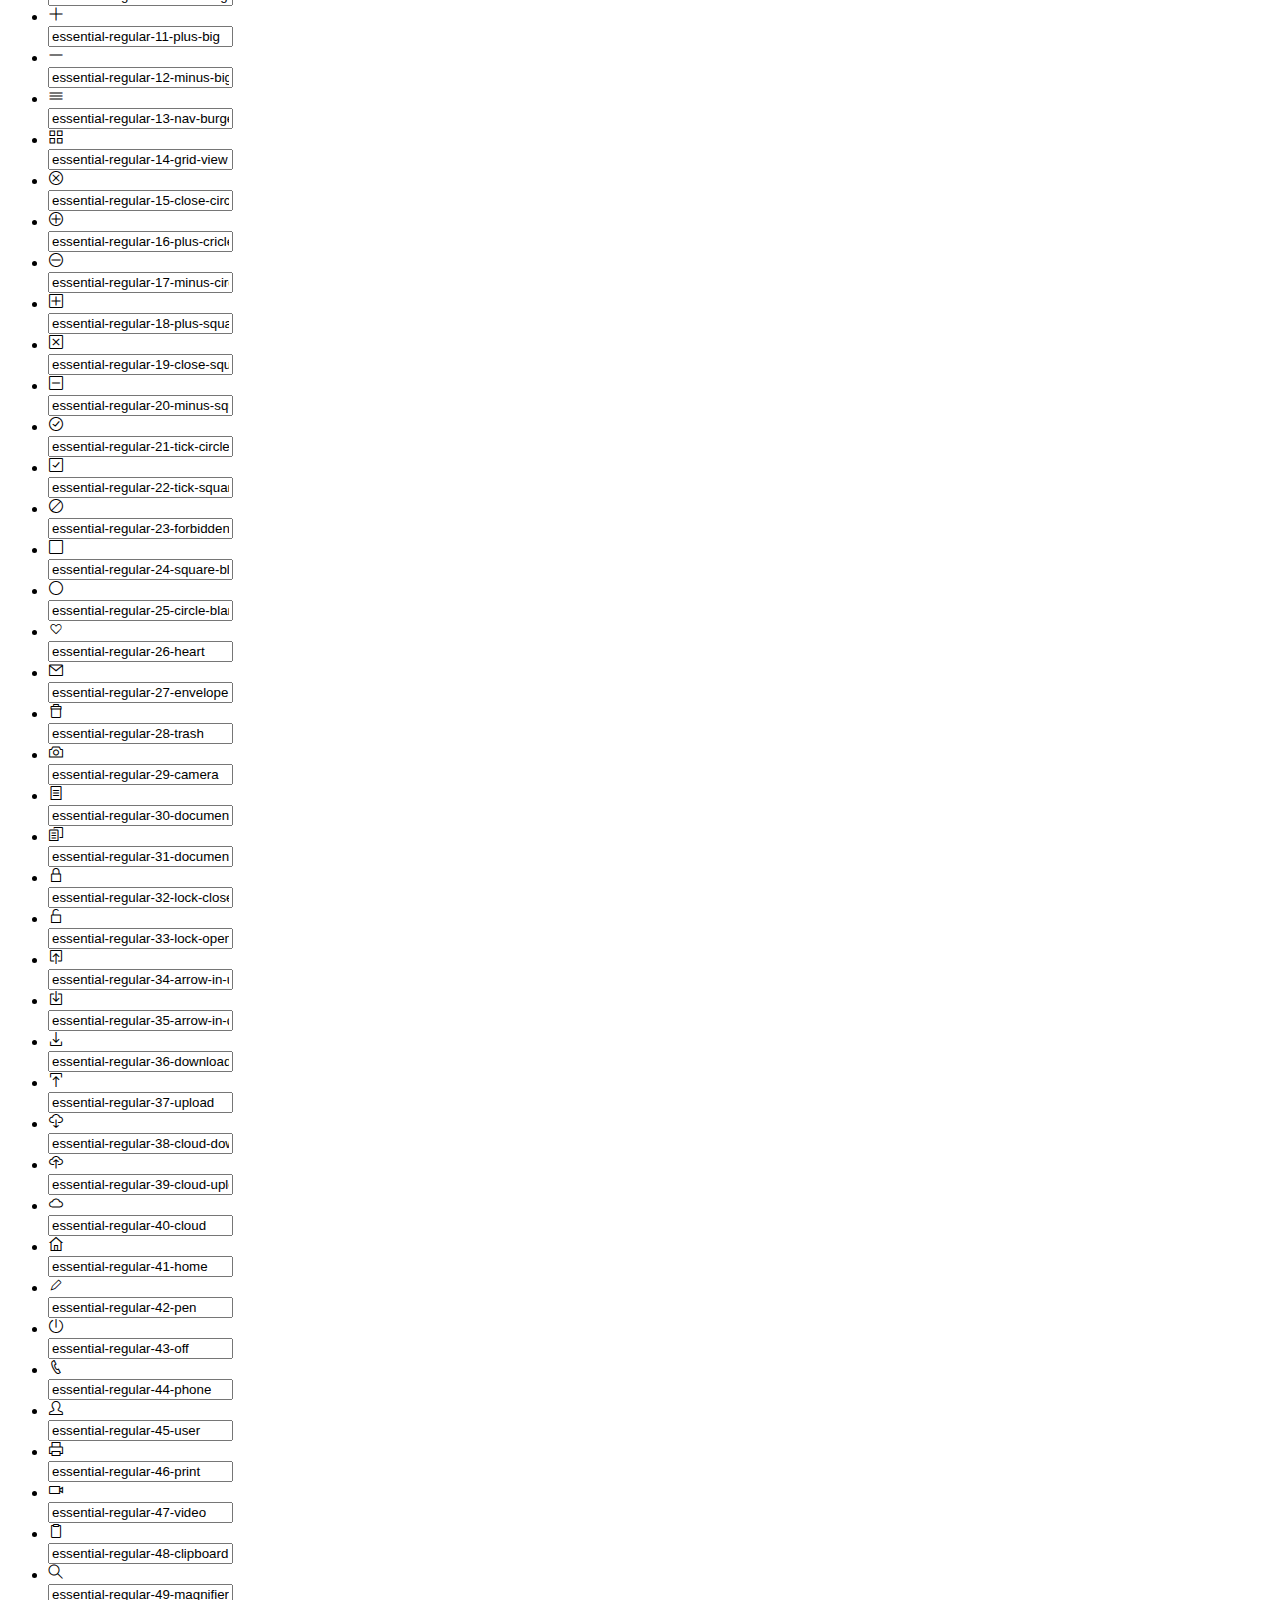
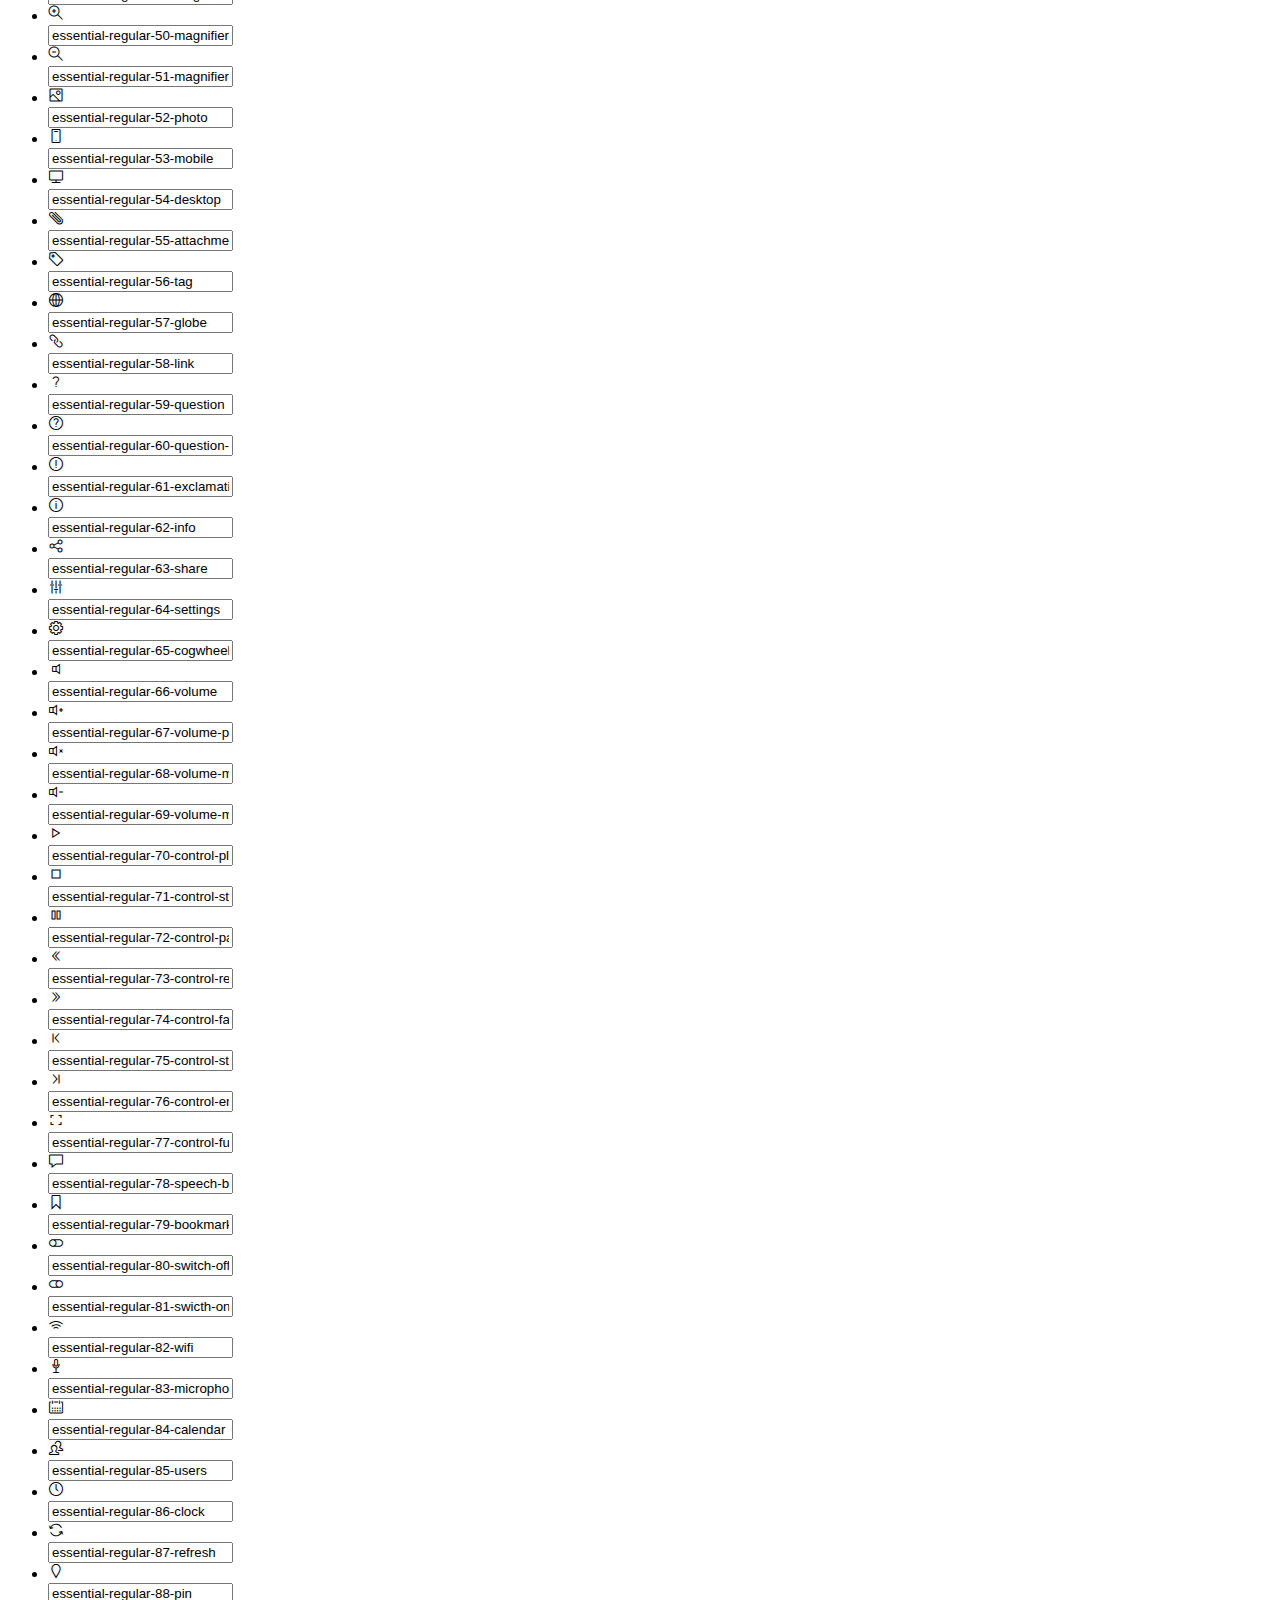
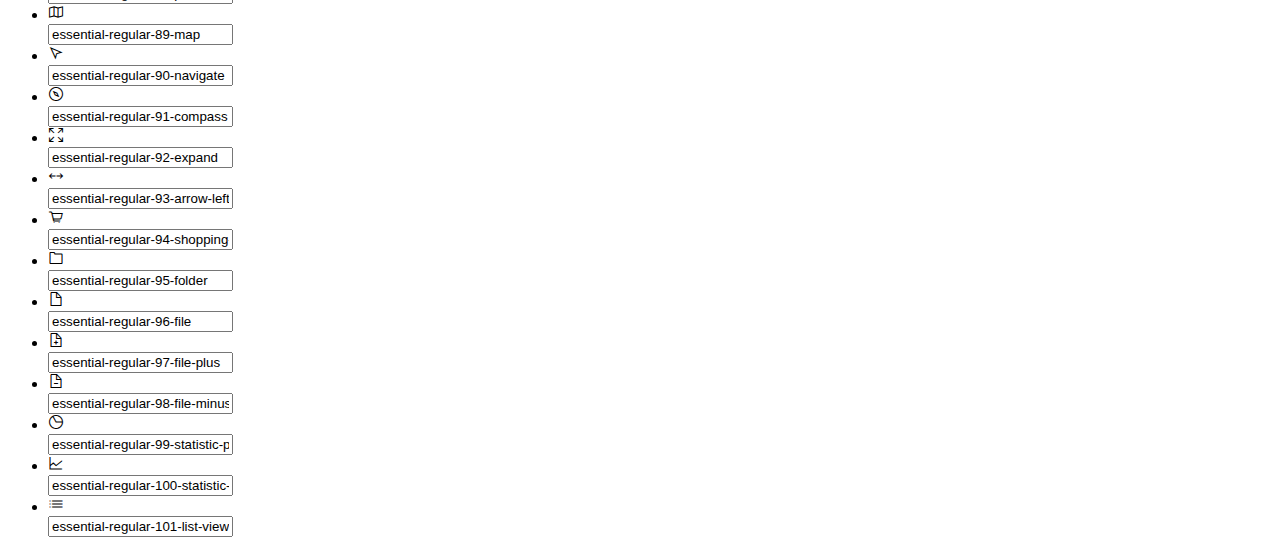
<file: html/libs/iconFont/essential-regular-icons-reference.html>
<!DOCTYPE html>
<html lang="en">
  <head>
    <meta charset="utf-8">
    <meta http-equiv="X-UA-Compatible" content="IE=edge,chrome=1">
    <meta name="viewport" content="width=device-width,initial-scale=1">
    <title>Font Reference - essential-regular</title>
    <link href='http://fonts.googleapis.com/css?family=Gentium+Basic:400,700italic|Open+Sans:400,800' rel='stylesheet' type='text/css'>  
    <link rel="stylesheet" href="essential-regular-styles.css">
   
  </head>
  <body>
    <div class="container">
      <h1>ESSENTIAL ICONS</h1>
      <div class="trenner"></div>
     
      <h2>Regular Cut<br>
Character Mapping</h2>
       <p class="small">This font was created with <a href="http://fontastic.me/">Fontastic</a></p>
       
      <ul class="glyphs character-mapping">
        <li>
          <div data-icon="a" class="icon"></div>
          <input type="text" readonly value="a">
        </li>
        <li>
          <div data-icon="b" class="icon"></div>
          <input type="text" readonly value="b">
        </li>
        <li>
          <div data-icon="c" class="icon"></div>
          <input type="text" readonly value="c">
        </li>
        <li>
          <div data-icon="d" class="icon"></div>
          <input type="text" readonly value="d">
        </li>
        <li>
          <div data-icon="e" class="icon"></div>
          <input type="text" readonly value="e">
        </li>
        <li>
          <div data-icon="f" class="icon"></div>
          <input type="text" readonly value="f">
        </li>
        <li>
          <div data-icon="g" class="icon"></div>
          <input type="text" readonly value="g">
        </li>
        <li>
          <div data-icon="h" class="icon"></div>
          <input type="text" readonly value="h">
        </li>
        <li>
          <div data-icon="i" class="icon"></div>
          <input type="text" readonly value="i">
        </li>
        <li>
          <div data-icon="j" class="icon"></div>
          <input type="text" readonly value="j">
        </li>
        <li>
          <div data-icon="k" class="icon"></div>
          <input type="text" readonly value="k">
        </li>
        <li>
          <div data-icon="l" class="icon"></div>
          <input type="text" readonly value="l">
        </li>
        <li>
          <div data-icon="m" class="icon"></div>
          <input type="text" readonly value="m">
        </li>
        <li>
          <div data-icon="n" class="icon"></div>
          <input type="text" readonly value="n">
        </li>
        <li>
          <div data-icon="o" class="icon"></div>
          <input type="text" readonly value="o">
        </li>
        <li>
          <div data-icon="p" class="icon"></div>
          <input type="text" readonly value="p">
        </li>
        <li>
          <div data-icon="q" class="icon"></div>
          <input type="text" readonly value="q">
        </li>
        <li>
          <div data-icon="r" class="icon"></div>
          <input type="text" readonly value="r">
        </li>
        <li>
          <div data-icon="s" class="icon"></div>
          <input type="text" readonly value="s">
        </li>
        <li>
          <div data-icon="t" class="icon"></div>
          <input type="text" readonly value="t">
        </li>
        <li>
          <div data-icon="u" class="icon"></div>
          <input type="text" readonly value="u">
        </li>
        <li>
          <div data-icon="v" class="icon"></div>
          <input type="text" readonly value="v">
        </li>
        <li>
          <div data-icon="w" class="icon"></div>
          <input type="text" readonly value="w">
        </li>
        <li>
          <div data-icon="x" class="icon"></div>
          <input type="text" readonly value="x">
        </li>
        <li>
          <div data-icon="y" class="icon"></div>
          <input type="text" readonly value="y">
        </li>
        <li>
          <div data-icon="z" class="icon"></div>
          <input type="text" readonly value="z">
        </li>
        <li>
          <div data-icon="A" class="icon"></div>
          <input type="text" readonly value="A">
        </li>
        <li>
          <div data-icon="B" class="icon"></div>
          <input type="text" readonly value="B">
        </li>
        <li>
          <div data-icon="C" class="icon"></div>
          <input type="text" readonly value="C">
        </li>
        <li>
          <div data-icon="D" class="icon"></div>
          <input type="text" readonly value="D">
        </li>
        <li>
          <div data-icon="E" class="icon"></div>
          <input type="text" readonly value="E">
        </li>
        <li>
          <div data-icon="F" class="icon"></div>
          <input type="text" readonly value="F">
        </li>
        <li>
          <div data-icon="G" class="icon"></div>
          <input type="text" readonly value="G">
        </li>
        <li>
          <div data-icon="H" class="icon"></div>
          <input type="text" readonly value="H">
        </li>
        <li>
          <div data-icon="I" class="icon"></div>
          <input type="text" readonly value="I">
        </li>
        <li>
          <div data-icon="J" class="icon"></div>
          <input type="text" readonly value="J">
        </li>
        <li>
          <div data-icon="K" class="icon"></div>
          <input type="text" readonly value="K">
        </li>
        <li>
          <div data-icon="L" class="icon"></div>
          <input type="text" readonly value="L">
        </li>
        <li>
          <div data-icon="M" class="icon"></div>
          <input type="text" readonly value="M">
        </li>
        <li>
          <div data-icon="N" class="icon"></div>
          <input type="text" readonly value="N">
        </li>
        <li>
          <div data-icon="O" class="icon"></div>
          <input type="text" readonly value="O">
        </li>
        <li>
          <div data-icon="P" class="icon"></div>
          <input type="text" readonly value="P">
        </li>
        <li>
          <div data-icon="Q" class="icon"></div>
          <input type="text" readonly value="Q">
        </li>
        <li>
          <div data-icon="R" class="icon"></div>
          <input type="text" readonly value="R">
        </li>
        <li>
          <div data-icon="S" class="icon"></div>
          <input type="text" readonly value="S">
        </li>
        <li>
          <div data-icon="T" class="icon"></div>
          <input type="text" readonly value="T">
        </li>
        <li>
          <div data-icon="U" class="icon"></div>
          <input type="text" readonly value="U">
        </li>
        <li>
          <div data-icon="V" class="icon"></div>
          <input type="text" readonly value="V">
        </li>
        <li>
          <div data-icon="W" class="icon"></div>
          <input type="text" readonly value="W">
        </li>
        <li>
          <div data-icon="X" class="icon"></div>
          <input type="text" readonly value="X">
        </li>
        <li>
          <div data-icon="Y" class="icon"></div>
          <input type="text" readonly value="Y">
        </li>
        <li>
          <div data-icon="Z" class="icon"></div>
          <input type="text" readonly value="Z">
        </li>
        <li>
          <div data-icon="0" class="icon"></div>
          <input type="text" readonly value="0">
        </li>
        <li>
          <div data-icon="1" class="icon"></div>
          <input type="text" readonly value="1">
        </li>
        <li>
          <div data-icon="2" class="icon"></div>
          <input type="text" readonly value="2">
        </li>
        <li>
          <div data-icon="3" class="icon"></div>
          <input type="text" readonly value="3">
        </li>
        <li>
          <div data-icon="4" class="icon"></div>
          <input type="text" readonly value="4">
        </li>
        <li>
          <div data-icon="5" class="icon"></div>
          <input type="text" readonly value="5">
        </li>
        <li>
          <div data-icon="6" class="icon"></div>
          <input type="text" readonly value="6">
        </li>
        <li>
          <div data-icon="7" class="icon"></div>
          <input type="text" readonly value="7">
        </li>
        <li>
          <div data-icon="8" class="icon"></div>
          <input type="text" readonly value="8">
        </li>
        <li>
          <div data-icon="9" class="icon"></div>
          <input type="text" readonly value="9">
        </li>
        <li>
          <div data-icon="!" class="icon"></div>
          <input type="text" readonly value="!">
        </li>
        <li>
          <div data-icon="&#34;" class="icon"></div>
          <input type="text" readonly value="&quot;">
        </li>
        <li>
          <div data-icon="#" class="icon"></div>
          <input type="text" readonly value="#">
        </li>
        <li>
          <div data-icon="$" class="icon"></div>
          <input type="text" readonly value="$">
        </li>
        <li>
          <div data-icon="%" class="icon"></div>
          <input type="text" readonly value="%">
        </li>
        <li>
          <div data-icon="&" class="icon"></div>
          <input type="text" readonly value="&amp;">
        </li>
        <li>
          <div data-icon="'" class="icon"></div>
          <input type="text" readonly value="&#39;">
        </li>
        <li>
          <div data-icon="(" class="icon"></div>
          <input type="text" readonly value="(">
        </li>
        <li>
          <div data-icon=")" class="icon"></div>
          <input type="text" readonly value=")">
        </li>
        <li>
          <div data-icon="*" class="icon"></div>
          <input type="text" readonly value="*">
        </li>
        <li>
          <div data-icon="+" class="icon"></div>
          <input type="text" readonly value="+">
        </li>
        <li>
          <div data-icon="," class="icon"></div>
          <input type="text" readonly value=",">
        </li>
        <li>
          <div data-icon="-" class="icon"></div>
          <input type="text" readonly value="-">
        </li>
        <li>
          <div data-icon="." class="icon"></div>
          <input type="text" readonly value=".">
        </li>
        <li>
          <div data-icon="/" class="icon"></div>
          <input type="text" readonly value="/">
        </li>
        <li>
          <div data-icon=":" class="icon"></div>
          <input type="text" readonly value=":">
        </li>
        <li>
          <div data-icon=";" class="icon"></div>
          <input type="text" readonly value=";">
        </li>
        <li>
          <div data-icon="<" class="icon"></div>
          <input type="text" readonly value="&lt;">
        </li>
        <li>
          <div data-icon="=" class="icon"></div>
          <input type="text" readonly value="=">
        </li>
        <li>
          <div data-icon=">" class="icon"></div>
          <input type="text" readonly value="&gt;">
        </li>
        <li>
          <div data-icon="?" class="icon"></div>
          <input type="text" readonly value="?">
        </li>
        <li>
          <div data-icon="@" class="icon"></div>
          <input type="text" readonly value="@">
        </li>
        <li>
          <div data-icon="[" class="icon"></div>
          <input type="text" readonly value="[">
        </li>
        <li>
          <div data-icon="]" class="icon"></div>
          <input type="text" readonly value="]">
        </li>
        <li>
          <div data-icon="^" class="icon"></div>
          <input type="text" readonly value="^">
        </li>
        <li>
          <div data-icon="_" class="icon"></div>
          <input type="text" readonly value="_">
        </li>
        <li>
          <div data-icon="`" class="icon"></div>
          <input type="text" readonly value="`">
        </li>
        <li>
          <div data-icon="{" class="icon"></div>
          <input type="text" readonly value="{">
        </li>
        <li>
          <div data-icon="|" class="icon"></div>
          <input type="text" readonly value="|">
        </li>
        <li>
          <div data-icon="}" class="icon"></div>
          <input type="text" readonly value="}">
        </li>
        <li>
          <div data-icon="~" class="icon"></div>
          <input type="text" readonly value="~">
        </li>
        <li>
          <div data-icon="\" class="icon"></div>
          <input type="text" readonly value="\">
        </li>
        <li>
          <div data-icon="&#xe000;" class="icon"></div>
          <input type="text" readonly value="&amp;#xe000;">
        </li>
        <li>
          <div data-icon="&#xe001;" class="icon"></div>
          <input type="text" readonly value="&amp;#xe001;">
        </li>
        <li>
          <div data-icon="&#xe002;" class="icon"></div>
          <input type="text" readonly value="&amp;#xe002;">
        </li>
        <li>
          <div data-icon="&#xe003;" class="icon"></div>
          <input type="text" readonly value="&amp;#xe003;">
        </li>
        <li>
          <div data-icon="&#xe004;" class="icon"></div>
          <input type="text" readonly value="&amp;#xe004;">
        </li>
        <li>
          <div data-icon="&#xe005;" class="icon"></div>
          <input type="text" readonly value="&amp;#xe005;">
        </li>
        <li>
          <div data-icon="&#xe006;" class="icon"></div>
          <input type="text" readonly value="&amp;#xe006;">
        </li>
      </ul>
      <h2>CSS Mapping</h2>
       <div class="trenner"></div>
      <ul class="glyphs css-mapping">
        <li>
          <div class="icon icon-essential-regular-01-chevron-left"></div>
          <input type="text" readonly value="essential-regular-01-chevron-left">
        </li>
        <li>
          <div class="icon icon-essential-regular-02-chevron-right"></div>
          <input type="text" readonly value="essential-regular-02-chevron-right">
        </li>
        <li>
          <div class="icon icon-essential-regular-03-chevron-up"></div>
          <input type="text" readonly value="essential-regular-03-chevron-up">
        </li>
        <li>
          <div class="icon icon-essential-regular-04-chevron-down"></div>
          <input type="text" readonly value="essential-regular-04-chevron-down">
        </li>
        <li>
          <div class="icon icon-essential-regular-05-tick"></div>
          <input type="text" readonly value="essential-regular-05-tick">
        </li>
        <li>
          <div class="icon icon-essential-regular-06-arrow-left"></div>
          <input type="text" readonly value="essential-regular-06-arrow-left">
        </li>
        <li>
          <div class="icon icon-essential-regular-07-arrow-right"></div>
          <input type="text" readonly value="essential-regular-07-arrow-right">
        </li>
        <li>
          <div class="icon icon-essential-regular-08-arrow-up"></div>
          <input type="text" readonly value="essential-regular-08-arrow-up">
        </li>
        <li>
          <div class="icon icon-essential-regular-09-arrow-down"></div>
          <input type="text" readonly value="essential-regular-09-arrow-down">
        </li>
        <li>
          <div class="icon icon-essential-regular-10-close-big"></div>
          <input type="text" readonly value="essential-regular-10-close-big">
        </li>
        <li>
          <div class="icon icon-essential-regular-11-plus-big"></div>
          <input type="text" readonly value="essential-regular-11-plus-big">
        </li>
        <li>
          <div class="icon icon-essential-regular-12-minus-big"></div>
          <input type="text" readonly value="essential-regular-12-minus-big">
        </li>
        <li>
          <div class="icon icon-essential-regular-13-nav-burger"></div>
          <input type="text" readonly value="essential-regular-13-nav-burger">
        </li>
        <li>
          <div class="icon icon-essential-regular-14-grid-view"></div>
          <input type="text" readonly value="essential-regular-14-grid-view">
        </li>
        <li>
          <div class="icon icon-essential-regular-15-close-circle"></div>
          <input type="text" readonly value="essential-regular-15-close-circle">
        </li>
        <li>
          <div class="icon icon-essential-regular-16-plus-cricle"></div>
          <input type="text" readonly value="essential-regular-16-plus-cricle">
        </li>
        <li>
          <div class="icon icon-essential-regular-17-minus-circle"></div>
          <input type="text" readonly value="essential-regular-17-minus-circle">
        </li>
        <li>
          <div class="icon icon-essential-regular-18-plus-square"></div>
          <input type="text" readonly value="essential-regular-18-plus-square">
        </li>
        <li>
          <div class="icon icon-essential-regular-19-close-square"></div>
          <input type="text" readonly value="essential-regular-19-close-square">
        </li>
        <li>
          <div class="icon icon-essential-regular-20-minus-square"></div>
          <input type="text" readonly value="essential-regular-20-minus-square">
        </li>
        <li>
          <div class="icon icon-essential-regular-21-tick-circle"></div>
          <input type="text" readonly value="essential-regular-21-tick-circle">
        </li>
        <li>
          <div class="icon icon-essential-regular-22-tick-square"></div>
          <input type="text" readonly value="essential-regular-22-tick-square">
        </li>
        <li>
          <div class="icon icon-essential-regular-23-forbidden"></div>
          <input type="text" readonly value="essential-regular-23-forbidden">
        </li>
        <li>
          <div class="icon icon-essential-regular-24-square-blank"></div>
          <input type="text" readonly value="essential-regular-24-square-blank">
        </li>
        <li>
          <div class="icon icon-essential-regular-25-circle-blank"></div>
          <input type="text" readonly value="essential-regular-25-circle-blank">
        </li>
        <li>
          <div class="icon icon-essential-regular-26-heart"></div>
          <input type="text" readonly value="essential-regular-26-heart">
        </li>
        <li>
          <div class="icon icon-essential-regular-27-envelope"></div>
          <input type="text" readonly value="essential-regular-27-envelope">
        </li>
        <li>
          <div class="icon icon-essential-regular-28-trash"></div>
          <input type="text" readonly value="essential-regular-28-trash">
        </li>
        <li>
          <div class="icon icon-essential-regular-29-camera"></div>
          <input type="text" readonly value="essential-regular-29-camera">
        </li>
        <li>
          <div class="icon icon-essential-regular-30-document"></div>
          <input type="text" readonly value="essential-regular-30-document">
        </li>
        <li>
          <div class="icon icon-essential-regular-31-document-copy"></div>
          <input type="text" readonly value="essential-regular-31-document-copy">
        </li>
        <li>
          <div class="icon icon-essential-regular-32-lock-closed"></div>
          <input type="text" readonly value="essential-regular-32-lock-closed">
        </li>
        <li>
          <div class="icon icon-essential-regular-33-lock-open"></div>
          <input type="text" readonly value="essential-regular-33-lock-open">
        </li>
        <li>
          <div class="icon icon-essential-regular-34-arrow-in-up"></div>
          <input type="text" readonly value="essential-regular-34-arrow-in-up">
        </li>
        <li>
          <div class="icon icon-essential-regular-35-arrow-in-down"></div>
          <input type="text" readonly value="essential-regular-35-arrow-in-down">
        </li>
        <li>
          <div class="icon icon-essential-regular-36-download"></div>
          <input type="text" readonly value="essential-regular-36-download">
        </li>
        <li>
          <div class="icon icon-essential-regular-37-upload"></div>
          <input type="text" readonly value="essential-regular-37-upload">
        </li>
        <li>
          <div class="icon icon-essential-regular-38-cloud-download"></div>
          <input type="text" readonly value="essential-regular-38-cloud-download">
        </li>
        <li>
          <div class="icon icon-essential-regular-39-cloud-upload"></div>
          <input type="text" readonly value="essential-regular-39-cloud-upload">
        </li>
        <li>
          <div class="icon icon-essential-regular-40-cloud"></div>
          <input type="text" readonly value="essential-regular-40-cloud">
        </li>
        <li>
          <div class="icon icon-essential-regular-41-home"></div>
          <input type="text" readonly value="essential-regular-41-home">
        </li>
        <li>
          <div class="icon icon-essential-regular-42-pen"></div>
          <input type="text" readonly value="essential-regular-42-pen">
        </li>
        <li>
          <div class="icon icon-essential-regular-43-off"></div>
          <input type="text" readonly value="essential-regular-43-off">
        </li>
        <li>
          <div class="icon icon-essential-regular-44-phone"></div>
          <input type="text" readonly value="essential-regular-44-phone">
        </li>
        <li>
          <div class="icon icon-essential-regular-45-user"></div>
          <input type="text" readonly value="essential-regular-45-user">
        </li>
        <li>
          <div class="icon icon-essential-regular-46-print"></div>
          <input type="text" readonly value="essential-regular-46-print">
        </li>
        <li>
          <div class="icon icon-essential-regular-47-video"></div>
          <input type="text" readonly value="essential-regular-47-video">
        </li>
        <li>
          <div class="icon icon-essential-regular-48-clipboard"></div>
          <input type="text" readonly value="essential-regular-48-clipboard">
        </li>
        <li>
          <div class="icon icon-essential-regular-49-magnifier"></div>
          <input type="text" readonly value="essential-regular-49-magnifier">
        </li>
        <li>
          <div class="icon icon-essential-regular-50-magnifier-plus"></div>
          <input type="text" readonly value="essential-regular-50-magnifier-plus">
        </li>
        <li>
          <div class="icon icon-essential-regular-51-magnifier-minus"></div>
          <input type="text" readonly value="essential-regular-51-magnifier-minus">
        </li>
        <li>
          <div class="icon icon-essential-regular-52-photo"></div>
          <input type="text" readonly value="essential-regular-52-photo">
        </li>
        <li>
          <div class="icon icon-essential-regular-53-mobile"></div>
          <input type="text" readonly value="essential-regular-53-mobile">
        </li>
        <li>
          <div class="icon icon-essential-regular-54-desktop"></div>
          <input type="text" readonly value="essential-regular-54-desktop">
        </li>
        <li>
          <div class="icon icon-essential-regular-55-attachment"></div>
          <input type="text" readonly value="essential-regular-55-attachment">
        </li>
        <li>
          <div class="icon icon-essential-regular-56-tag"></div>
          <input type="text" readonly value="essential-regular-56-tag">
        </li>
        <li>
          <div class="icon icon-essential-regular-57-globe"></div>
          <input type="text" readonly value="essential-regular-57-globe">
        </li>
        <li>
          <div class="icon icon-essential-regular-58-link"></div>
          <input type="text" readonly value="essential-regular-58-link">
        </li>
        <li>
          <div class="icon icon-essential-regular-59-question"></div>
          <input type="text" readonly value="essential-regular-59-question">
        </li>
        <li>
          <div class="icon icon-essential-regular-60-question-circle"></div>
          <input type="text" readonly value="essential-regular-60-question-circle">
        </li>
        <li>
          <div class="icon icon-essential-regular-61-exclamation"></div>
          <input type="text" readonly value="essential-regular-61-exclamation">
        </li>
        <li>
          <div class="icon icon-essential-regular-62-info"></div>
          <input type="text" readonly value="essential-regular-62-info">
        </li>
        <li>
          <div class="icon icon-essential-regular-63-share"></div>
          <input type="text" readonly value="essential-regular-63-share">
        </li>
        <li>
          <div class="icon icon-essential-regular-64-settings"></div>
          <input type="text" readonly value="essential-regular-64-settings">
        </li>
        <li>
          <div class="icon icon-essential-regular-65-cogwheel"></div>
          <input type="text" readonly value="essential-regular-65-cogwheel">
        </li>
        <li>
          <div class="icon icon-essential-regular-66-volume"></div>
          <input type="text" readonly value="essential-regular-66-volume">
        </li>
        <li>
          <div class="icon icon-essential-regular-67-volume-plus"></div>
          <input type="text" readonly value="essential-regular-67-volume-plus">
        </li>
        <li>
          <div class="icon icon-essential-regular-68-volume-mute"></div>
          <input type="text" readonly value="essential-regular-68-volume-mute">
        </li>
        <li>
          <div class="icon icon-essential-regular-69-volume-minus"></div>
          <input type="text" readonly value="essential-regular-69-volume-minus">
        </li>
        <li>
          <div class="icon icon-essential-regular-70-control-play"></div>
          <input type="text" readonly value="essential-regular-70-control-play">
        </li>
        <li>
          <div class="icon icon-essential-regular-71-control-stop"></div>
          <input type="text" readonly value="essential-regular-71-control-stop">
        </li>
        <li>
          <div class="icon icon-essential-regular-72-control-pause"></div>
          <input type="text" readonly value="essential-regular-72-control-pause">
        </li>
        <li>
          <div class="icon icon-essential-regular-73-control-rewind"></div>
          <input type="text" readonly value="essential-regular-73-control-rewind">
        </li>
        <li>
          <div class="icon icon-essential-regular-74-control-fastforward"></div>
          <input type="text" readonly value="essential-regular-74-control-fastforward">
        </li>
        <li>
          <div class="icon icon-essential-regular-75-control-start"></div>
          <input type="text" readonly value="essential-regular-75-control-start">
        </li>
        <li>
          <div class="icon icon-essential-regular-76-control-end"></div>
          <input type="text" readonly value="essential-regular-76-control-end">
        </li>
        <li>
          <div class="icon icon-essential-regular-77-control-fullscreen"></div>
          <input type="text" readonly value="essential-regular-77-control-fullscreen">
        </li>
        <li>
          <div class="icon icon-essential-regular-78-speech-bubble"></div>
          <input type="text" readonly value="essential-regular-78-speech-bubble">
        </li>
        <li>
          <div class="icon icon-essential-regular-79-bookmark"></div>
          <input type="text" readonly value="essential-regular-79-bookmark">
        </li>
        <li>
          <div class="icon icon-essential-regular-80-switch-off"></div>
          <input type="text" readonly value="essential-regular-80-switch-off">
        </li>
        <li>
          <div class="icon icon-essential-regular-81-swicth-on"></div>
          <input type="text" readonly value="essential-regular-81-swicth-on">
        </li>
        <li>
          <div class="icon icon-essential-regular-82-wifi"></div>
          <input type="text" readonly value="essential-regular-82-wifi">
        </li>
        <li>
          <div class="icon icon-essential-regular-83-microphone"></div>
          <input type="text" readonly value="essential-regular-83-microphone">
        </li>
        <li>
          <div class="icon icon-essential-regular-84-calendar"></div>
          <input type="text" readonly value="essential-regular-84-calendar">
        </li>
        <li>
          <div class="icon icon-essential-regular-85-users"></div>
          <input type="text" readonly value="essential-regular-85-users">
        </li>
        <li>
          <div class="icon icon-essential-regular-86-clock"></div>
          <input type="text" readonly value="essential-regular-86-clock">
        </li>
        <li>
          <div class="icon icon-essential-regular-87-refresh"></div>
          <input type="text" readonly value="essential-regular-87-refresh">
        </li>
        <li>
          <div class="icon icon-essential-regular-88-pin"></div>
          <input type="text" readonly value="essential-regular-88-pin">
        </li>
        <li>
          <div class="icon icon-essential-regular-89-map"></div>
          <input type="text" readonly value="essential-regular-89-map">
        </li>
        <li>
          <div class="icon icon-essential-regular-90-navigate"></div>
          <input type="text" readonly value="essential-regular-90-navigate">
        </li>
        <li>
          <div class="icon icon-essential-regular-91-compass"></div>
          <input type="text" readonly value="essential-regular-91-compass">
        </li>
        <li>
          <div class="icon icon-essential-regular-92-expand"></div>
          <input type="text" readonly value="essential-regular-92-expand">
        </li>
        <li>
          <div class="icon icon-essential-regular-93-arrow-left-right"></div>
          <input type="text" readonly value="essential-regular-93-arrow-left-right">
        </li>
        <li>
          <div class="icon icon-essential-regular-94-shopping-cart"></div>
          <input type="text" readonly value="essential-regular-94-shopping-cart">
        </li>
        <li>
          <div class="icon icon-essential-regular-95-folder"></div>
          <input type="text" readonly value="essential-regular-95-folder">
        </li>
        <li>
          <div class="icon icon-essential-regular-96-file"></div>
          <input type="text" readonly value="essential-regular-96-file">
        </li>
        <li>
          <div class="icon icon-essential-regular-97-file-plus"></div>
          <input type="text" readonly value="essential-regular-97-file-plus">
        </li>
        <li>
          <div class="icon icon-essential-regular-98-file-minus"></div>
          <input type="text" readonly value="essential-regular-98-file-minus">
        </li>
        <li>
          <div class="icon icon-essential-regular-99-statistic-pie"></div>
          <input type="text" readonly value="essential-regular-99-statistic-pie">
        </li>
        <li>
          <div class="icon icon-essential-regular-100-statistic-graph"></div>
          <input type="text" readonly value="essential-regular-100-statistic-graph">
        </li>
        <li>
          <div class="icon icon-essential-regular-101-list-view"></div>
          <input type="text" readonly value="essential-regular-101-list-view">
        </li>
      </ul>
    </div><script type="text/javascript">
(function() {
  var glyphs, _i, _len, _ref;

  _ref = document.getElementsByClassName('glyphs');
  for (_i = 0, _len = _ref.length; _i < _len; _i++) {
    glyphs = _ref[_i];
    glyphs.addEventListener('click', function(event) {
      if (event.target.tagName === 'INPUT') {
        return event.target.select();
      }
    });
  }

}).call(this);
</script>
  </body>
</html>
</file>
<file: html/libs/myFonts/stylesheet.css>
/* Generated by Font Squirrel (http://www.fontsquirrel.com) on January 21, 2016 */



@font-face {
    font-family: 'myFont';
    src: url('myfont-webfont.eot');
    src: url('myfont-webfont.eot?#iefix') format('embedded-opentype'),
         url('myfont-webfont.woff2') format('woff2'),
         url('myfont-webfont.woff') format('woff'),
         url('myfont-webfont.ttf') format('truetype'),
         url('myfont-webfont.svg#svgfont_1regular') format('svg');
    font-weight: normal;
    font-style: normal;

}

.my{
	font-family: 'myFont';
	font-size: 16px;
	display: inline-block;
	font-style: normal;
	text-rendering: auto;
	-webkit-font-smoothing: antialiased;
	-moz-osx-font-smoothing: grayscale;
	text-transform: none;	
}

.my.my_a::before{
	content: 'a';
}
.my.my_b::before{
	content: 'b';
}
.my.my_c::before{
	content: 'c';
}
.my.my_d::before{
	content: 'd';
}
.my.my_e::before{
	content: 'e';
}
.my.my_f::before{
	content: 'f';
}
.my.my_g::before{
	content: 'g';
}
.my.my_h::before{
	content: 'h';
}
.my.my_i::before{
	content: 'i';
}
.my.my_j::before{
	content: 'j';
}
</file>
<file: html/css/fonts.css>
@font-face {
  font-family: "RobotoRegular";
  font-style: normal;
  font-weight: normal;
  src: url("../fonts/RobotoRegular/RobotoRegular.eot?#iefix") format("embedded-opentype"), url("../fonts/RobotoRegular/RobotoRegular.woff") format("woff"), url("../fonts/RobotoRegular/RobotoRegular.ttf") format("truetype"); }
@font-face {
  font-family: "RobotoBold";
  font-style: normal;
  font-weight: normal;
  src: url("../fonts/RobotoBold/RobotoBold.eot?#iefix") format("embedded-opentype"), url("../fonts/RobotoBold/RobotoBold.woff") format("woff"), url("../fonts/RobotoBold/RobotoBold.ttf") format("truetype"); }
@font-face {
  font-family: "CleanvertisingLight";
  font-style: normal;
  font-weight: normal;
  src: url("../fonts/CleanvertisingLight/CleanvertisingLight.eot?#iefix") format("embedded-opentype"), url("../fonts/CleanvertisingLight/CleanvertisingLight.woff") format("woff"), url("../fonts/CleanvertisingLight/CleanvertisingLight.ttf") format("truetype"); }
@font-face {
  font-family: 'Alexander';
  font-style: normal;
  font-weight: normal;
  src: url("../fonts/Alexander/Alexander.eot?#iefix") format("embedded-opentype"), url("../fonts/Alexander/Alexander.woff") format("woff"), url("../fonts/Alexander/Alexander.ttf") format("truetype"); }
@font-face {
  font-family: "Liquide";
  font-style: normal;
  font-weight: normal;
  src: url("../fonts/Liquide/Liquide.eot?#iefix") format("embedded-opentype"), url("../fonts/Liquide/Liquide.woff") format("woff"), url("../fonts/Liquide/Liquide.ttf") format("truetype"); }
@font-face {
  font-family: "BadScriptRegular";
  font-style: normal;
  font-weight: normal;
  src: url("../fonts/BadScriptRegular/BadScriptRegular.eot?#iefix") format("embedded-opentype"), url("../fonts/BadScriptRegular/BadScriptRegular.woff") format("woff"), url("../fonts/BadScriptRegular/BadScriptRegular.ttf") format("truetype"); }

/*# sourceMappingURL=fonts.css.map */
</file>
<file: html/css/main.css>
body {
  font-family: "CleanvertisingLight", sans-serif;
  font-weight: normal;
  font-size: 14px;
  min-width: 320px;
  position: relative;
  line-height: 1.6;
  -webkit-font-smoothing: antialised; }

.hidden {
  display: none; }

section,
.main_head {
  position: relative;
  min-height: 480px; }


.tarifs {
  min-height: 1080px; }

.head_section {
  position: relative;
  min-height: 480px; }

.light_section {
  background-color: #F4F2EE; }
  .light_section strong {
    color: #D7B390; }
  .light_section .section_content p {
    font-size: 18px; }

.light_section_1 {
  background-color: #F4F2EE; }
  .light_section_1 strong {
    color: #D7B390; }
  .light_section_1 .section_content p {
    font-size: 18px; }    

.content_wrapper {
  display: table;
  width: 100%;
  height: 100%;
  position: absolute;
  top: 0;
  left: 0;
  z-index: 10; }
  .content_wrapper .content_descr {
    display: table-row; }
    .content_wrapper .content_descr .content_centered {
      display: table-cell;
      text-align: center;
      vertical-align: middle; }

.dark_section {
  position: relative;
  z-index: 1;
  color: #fff; }
  .dark_section p {
    color: #fff;
    font-size: 19px; }
  .dark_section strong {
    color: #D7B390; }
  .dark_section span {
    color: #fff;
    font-size: 17px; }
  .dark_section label {
    color: #D7B390;
    font-family: "CleanvertisingLight", sans-serif;
    font-size: 18px; }
  .dark_section input,
  .dark_section textarea {
    color: #fff; }

.example_section {
  box-shadow: inset rgba(0, 0, 0, 0.8) 0 0 0 1080px;
  z-index: 1;
  color: #fff; }
  .example_section span {
    color: #fff;
    font-size: 16px; }
  .example_section label {
    color: goldenrod;
    font-family: "CleanvertisingLight", sans-serif;
    font-size: 18px; }
  .example_section input,
  .example_section textarea {
    color: #fff; }

.main_footer {
  min-height: 150px;
  background-color: #fff;
  position: relative; }

.loader {
  background: none repeat scroll 0 0 #fff;
  bottom: 0;
  height: 100%;
  left: 0;
  position: fixed;
  right: 0;
  top: 0;
  width: 100%;
  z-index: 9999; }
  .loader .loader_inner {
    background-image: url("../img/preloader.gif");
    background-size: cover;
    background-repeat: no-repeat;
    background-position: center center;
    background-color: #fff;
    height: 60px;
    width: 60px;
    margin-top: -30px;
    margin-left: -30px;
    left: 50%;
    top: 50%;
    position: absolute; }

.toggle_mnu {
  background-color: #D7B390;
  width: 50px;
  height: 50px;
  position: fixed;
  z-index: 50;
  border: none;
  right: 20px;
  top: 20px;
  border-radius: 5px; }
  .toggle_mnu span {
    display: block; }

.sandwich {
  width: 28px;
  height: 28px;
  position: absolute;
  top: 8px;
  bottom: 0;
  left: 0;
  right: 0;
  margin: auto;
  z-index: 200; }

.sw-topper {
  position: relative;
  top: 0;
  width: 28px;
  height: 3px;
  background: #fff;
  border: none;
  border-radius: 4px 4px 4px 4px;
  transition: transform 0.5s, top 0.2s;
  display: block; }

.sw-bottom {
  position: relative;
  width: 28px;
  height: 3px;
  top: 6.6px;
  background: #fff;
  border: none;
  border-radius: 4px 4px 4px 4px;
  transition: transform 0.5s, top 0.2s;
  transition-delay: 0.2s, 0s; }

.sw-footer {
  position: relative;
  width: 28px;
  height: 3px;
  top: 13.5px;
  background: #fff;
  border: none;
  border-radius: 4px 4px 4px 4px;
  transition: all 0.5s;
  transition-delay: 0.1s; }

.sandwich.active .sw-topper {
  top: 9px;
  transform: rotate(-45deg); }
.sandwich.active .sw-bottom {
  top: 6px;
  transform: rotate(45deg); }
.sandwich.active .sw-footer {
  opacity: 0;
  top: 0;
  transform: rotate(180deg); }

.top_mnu a:hover {
  color: #000;
  font-size: 15px;
  text-decoretion: none; }
.top_mnu a {
  letter-spacing: 4px; }

.top_mnu {
  position: fixed;
  width: 25%;
  height: 100%;
  background-color: #D7B390;
  z-index: 20;
  right: 0;
  top: 0;
  display: none; }
  .top_mnu a {
    font-weight: 500;
    color: #000;
    display: block;
    text-transform: uppercase;
    font-size: 16px;
    opacity: 0.9;
    position: relative;
    height: 60px;
    text-decoration: none; }
  .top_mnu ul,
  .top_mnu li {
    list-style-type: none;
    padding: 0;
    margin: 0; }
  .top_mnu ul {
    margin-top: 280px;
    text-align: center;
    -webkit-animation-duration: 0.01s;
    -moz-animation-duration: 0.01s;
    animation-duration: 0.01s; }
    .top_mnu ul li:nth-child(1) a {
      -webkit-animation-delay: 0;
      -moz-animation-delay: 0;
      animation-delay: 0; }
    .top_mnu ul li:nth-child(2) a {
      -webkit-animation-delay: 0.1s;
      -moz-animation-delay: 0.1s;
      animation-delay: 0.1s; }
    .top_mnu ul li:nth-child(3) a {
      -webkit-animation-delay: 0.2s;
      -moz-animation-delay: 0.2s;
      animation-delay: 0.2s; }
    .top_mnu ul li:nth-child(4) a {
      -webkit-animation-delay: 0.3s;
      -moz-animation-delay: 0.3s;
      animation-delay: 0.3s; }
    .top_mnu ul li:nth-child(5) a {
      -webkit-animation-delay: 0.4s;
      -moz-animation-delay: 0.4s;
      animation-delay: 0.4s; }
    .top_mnu ul li span {
      display: block;
      position: relative;
      top: -40px;
      left: 0;
      height: 100%;
      -webkit-transition: all 0.5s ease;
      -moz-transition: all 0.5s ease;
      transition: all 0.5s ease; }
      .top_mnu ul li span:hover {
        background-color: rgba(0, 0, 0, 0.1); }

.top_wrapper {
  display: table;
  width: 100%;
  height: 100%;
  position: absolute;
  top: 0;
  left: 0;
  z-index: 10; }
  .top_wrapper .top_descr {
    display: table-row; }
    .top_wrapper .top_descr .top_centered {
      display: table-cell;
      text-align: center;
      vertical-align: middle; }
  .top_wrapper .top_text {
    display: inline-block;
    -webkit-transition: all 1s ease;
    -moz-transition: all 1s ease;
    transition: all 1s ease; }
    .top_wrapper .top_text h1 {
      margin: 0;
      text-transform: uppercase;
      -webkit-animation-delay: 1s;
      -moz-animation-delay: 1s;
      animation-delay: 1s;
      font-size: 1.6em;
      color: #D7B390;
      font-family: "CleanvertisingLight", sans-serif; }
    .top_wrapper .top_text p {
      display: inline-block;
      padding: 10px 35px;
      color: #D7B390;
      text-transform: uppercase;
      font-weight: bold;
      font-size: 3.2em;
      margin-left: 20px;
      margin-right: 20px;
      -webkit-animation-delay: 0.7s;
      -moz-animation-delay: 0.7s;
      animation-delay: 0.7s;
      background-color: rgba(255, 255, 255, 0);
      font-family: "Alexander", sans-serif; }

.section_header {
  z-index: 20;
  text-align: center;
  text-transform: uppercase;
  font-size: 2.4em;
  padding-top: 70px;
  padding-bottom: 30px;
  color: #D7B390;
  font-family: "CleanvertisingLight", sans-serif;
  -webkit-animation-delay: 0.3s;
  -moz-animation-delay: 0.3s;
  animation-delay: 0.3s; }
  .section_header h2{
    font-size: 0.9em;
  }


.section_header_black {
  z-index: 20;
  text-align: center;
  text-transform: uppercase;
  font-size: 2.4em;
  padding-top: 70px;
  padding-bottom: 30px;
  color: black;
  font-family: "CleanvertisingLight", sans-serif;
  -webkit-animation-delay: 0.3s;
  -moz-animation-delay: 0.3s;
  animation-delay: 0.3s; }
  .section_header_black h2{
    font-size: 0.9em;
  }

.header_wrapper {
  background-color: #F4F2EE;
  position: fixed; }

.section_header_fixed {
  position: fixed; }

.section_content {
  font-size: 16px;
  position: absolute;
  z-index: 10;
  -webkit-animation-delay: 0.5s;
  -moz-animation-delay: 0.5s;
  animation-delay: 0.5s; }
  .section_content p {
    font-size: 14px; }

.icon_item_left {
  color: #D7B390; }
  .icon_item_left i {
    font-size: 55px;
    line-height: 110px;
    margin-left: 82px;
    margin-top: -10px; }

.icon_item_left_small {
  color: #D7B390;
  -webkit-animation-delay: 0.3s;
  -moz-animation-delay: 0.3s;
  animation-delay: 0.3s; }
  .icon_item_left_small i {
    font-size: 55px;
    line-height: 110px;
    margin-top: -10px; }

.icon_item_cred {
  color: #D7B390; }
  .icon_item_cred i {
    font-size: 35px; }

.icon_item_contacts {
  color: #D7B390; }
  .icon_item_contacts i {
    font-size: 40px;
    margin-left: 5px; }

.icon_item_center_3 {
  color: #D7B390;
  margin-bottom: 40px; }
  .icon_item_center_3 i {
    font-size: 100px;
    line-height: 110px;
    margin-left: 130px; }

.icon_item_center_3 i:hover {
  color: white;
  cursor: pointer;
  -webkit-transition: all 0.4s ease;
  -moz-transition: all 0.4s ease;
  transition: all 0.4s ease; }

.icon_item_left_small i:hover {
  color: white;
  cursor: pointer;
  -webkit-transition: all 0.4s ease;
  -moz-transition: all 0.4s ease;
  transition: all 0.4s ease; }

.icon_item_center {
  color: #D7B390; }
  .icon_item_center i {
    font-size: 100px;
    line-height: 110px;
    margin-left: 82px; }

.icon_container_bottom,
.icon_container_top {
  padding-top: 80px; }

.qwerty {
  padding-top: 10px;
  text-align: left;
  color: #000;
  -webkit-animation-delay: 0.3s;
  -moz-animation-delay: 0.3s;
  animation-delay: 0.3s;
  font-size: 17px; }

.icon_descr_center {
  padding-top: 20px;
  text-align: center;
  color: #000; }
  .icon_descr_center span {
    font-size: 17px; }

.icon_text_left {
  height: 70px;
  margin-top: 30px; }
  .icon_text_left p {
    font-size: 16px;
    -webkit-animation-delay: 0.5s;
    -moz-animation-delay: 0.5s;
    animation-delay: 0.5s; }

.icon_text_right {
  height: 70px;
  margin-top: 30px; }
  .icon_text_right p {
    font-size: 16px;
    -webkit-animation-delay: 0.5s;
    -moz-animation-delay: 0.5s;
    animation-delay: 0.5s; }

.price_container {
  -webkit-animation-delay: 0.5s;
  -moz-animation-delay: 0.5s;
  animation-delay: 0.5s; }
  .price_container .left .resume_description strong {
    margin-left: 10px; }
  .price_container .right .resume_description strong {
    margin-right: 10px; }
  .price_container .left {
    text-align: right; }
    .price_container .left h3 {
      text-align: right; }
    .price_container .left .resume_item {
      -webkit-animation-delay: 0.5s;
      -moz-animation-delay: 0.5s;
      animation-delay: 0.5s; }
  .price_container .right {
    text-align: left; }
    .price_container .right h3 {
      text-align: left; }
    .price_container .right .resume_item {
      -webkit-animation-delay: 0.5s;
      -moz-animation-delay: 0.5s;
      animation-delay: 0.5s; }
  .price_container h3 {
    margin-top: 30px;
    font-size: 21px;
    font-family: "CleanvertisingLight", sans-serif;
    padding-bottom: 35px; }
  .price_container .year {
    font-weight: 600;
    font-style: italic;
    display: inline-block;
    padding: 0 15px;
    margin-bottom: 15px; }
  .price_container strong {
    font-weight: 600;
    font-style: normal;
    text-transform: uppercase; }
  .price_container .resume_description {
    font-style: italic; }
  .price_container .resume_item {
    margin-bottom: 40px; }
    .price_container .resume_item p {
      margin-top: 10px;
      height: 50px;
      font-size: 17px; }

.sub_header {
  text-align: center;
  font-weight: bold;
  font-size: 23px;
  margin-top: 60px;
  margin-bottom: 30px;
  font-family: "CleanvertisingLight", sans-serif;
  color: #D7B390; }

.romb {
  width: 5%;
  height: 5%; }

.modal-box-content {
  position: relative; }

.contact_box {
  margin-bottom: 20px;
  color: #000; }
  .contact_box h3 {
    text-align: left;
    color: #fff;
    margin-bottom: 0px;
    margin-top: 0px;
    font-size: 22px;
    font-family: "CleanvertisingLight", sans-serif;
    font-weight: 400; }
  .contact_box .contacts_icon {
    font-size: 30px; }
  .contact_box p {
    margin-top: 5px;
    color: #D7B390; }
  .contact_box a {
    color: #D7B390; }

.main_button {
  text-align: center; }
  .main_button button {
    border: 1px solid #D7B390;
    color: #D7B390;
    line-height: 40px;
    padding: 0 25px;
    font-size: 16px;
    text-transform: uppercase;
    font-weight: 400;
    margin-top: 10px;
    float: none;
    background-color: transparent;
    -webkit-transition: all 0.7s ease;
    -moz-transition: all 0.7s ease;
    transition: all 0.7s ease; }
  .main_button button:hover {
    background-color: #D7B390;
    color: #000;
    -webkit-transition: all 0.7s ease;
    -moz-transition: all 0.7s ease;
    transition: all 0.7s ease; }

.main_form button {
  border: none;
  color: #fff;
  line-height: 40px;
  padding: 0 25px;
  font-size: 16px;
  text-transform: uppercase;
  font-weight: 400;
  margin-top: 10px;
  float: right;
  background-color: #D7B390; }

.form-group {
  display: block;
  margin-bottom: 40px; }
  .form-group .color_element {
    font-weight: 700;
    font-size: 18px; }
  .form-group .text-danger {
    font-size: 11px;
    margin-top: 5px;
    display: block; }
    .form-group .text-danger ul,
    .form-group .text-danger li {
      margin: 0;
      padding: 0;
      list-style-type: none; }
  .form-group input,
  .form-group textarea {
    display: block;
    width: 100%;
    border: none;
    border-bottom: 1px solid #D7B390;
    margin-top: 5px;
    line-height: 25px;
    text-indent: 10px;
    font-size: 14px;
    
    background-color: transparent;
     }
.form-group textarea {
  max-height: 130px;
}
.form-group input{
  overflow: hidden;
}

.contacts_descr {
  margin-top: 100px; }
  .contacts_descr .icon_item_center {
    font-size: 40px; }
  .contacts_descr h3 {
    text-align: center;
    color: #fff;
    margin-bottom: 0px;
    margin-top: 0px;
    font-size: 24px;
    font-family: "CleanvertisingLight", sans-serif;
    font-weight: 400; }
  .contacts_descr p {
    margin-top: 5px;
    color: #D7B390;
    text-align: center; }
  .contacts_descr a {
    color: #D7B390;
    text-align: center; }

.message_wrapper {
  text-align: center; }

.sub_head {
  color: #D7B390;
  font-size: 20px;
  font-family: "ClearvertisingLight", sans-serif; }

.me_header {
  text-align: center;
  font-weight: bold;
  font-size: 22px;
  margin-top: 10px;
  margin-bottom: 20px;
  font-family: "CleanvertisingLight", sans-serif;
  color: #fff; }

.text_me p {
  padding-top: 10px;
  text-align: left;
  color: #fff;
  font-size: 20px;
  font-family: "CleanvertisingLight", sans-serif; }

.me_button {
  text-align: center; }
  .me_button a {
    text-decoration: none;
    border: 1px solid #D7B390;
    color: #D7B390;
    line-height: 40px;
    padding: 10px 30px;
    font-size: 16px;
    text-transform: uppercase;
    font-weight: 400;
    margin-top: 5px;
    margin-bottom: 20px;
    background-color: transparent;
    -webkit-transition: all 0.7s ease;
    -moz-transition: all 0.7s ease;
    transition: all 0.7s ease; }
  .me_button a:hover {
    background-color: #D7B390;
    color: #fff;
    -webkit-transition: all 0.7s ease;
    -moz-transition: all 0.7s ease;
    transition: all 0.7s ease; }

.sertificate {
  padding: 0; }
  .sertificate img {
    width: 100%; }
  .sertificate .sert_cont {
    position: absolute;
    top: 0;
    left: 0;
    width: 100%;
    height: 100%;
    background-color: rgba(0, 0, 0, 0.8);
    text-align: center;
    padding-top: 70%;
    opacity: 0;
    transition: all 0.5s; }
  .sertificate:hover .sert_cont {
    opacity: 1;
    padding-top: 50%; }
  .sertificate a {
    background-color: transparent;
    border: #fff 1px solid;
    padding: 2px 10px;
    display: inline-block;
    text-decoration: none;
    border-color: #D7B390;
    color: #D7B390; }

.sert_descr {
  background-color: #fff;
  max-width: 600px;
  margin: auto; }
  .sert_descr img {
    width: 100%; }

.zoom_class {
  -webkit-animation-delay: 0.7s;
  -moz-animation-delay: 0.7s;
  animation-delay: 0.7s; }


/*# sourceMappingURL=main.css.map */
</file>
<file: html/libs/iconFont2/style.css>
@font-face {
	font-family: 'Stroke-Gap-Icons';
	src: url('fonts/Stroke-Gap-Icons.eot');
}
@font-face {
	font-family: 'Stroke-Gap-Icons';
	src: url([data-uri]) format('truetype'),
		 url([data-uri]) format('woff');
	font-weight: normal;
	font-style: normal;
}

.icon {
	font-family: 'Stroke-Gap-Icons';
	speak: none;
	font-style: normal;
	font-weight: normal;
	font-variant: normal;
	text-transform: none;
	line-height: 1;

	/* Better Font Rendering =========== */
	-webkit-font-smoothing: antialiased;
	-moz-osx-font-smoothing: grayscale;
}

.icon-WorldWide:before {
	content: "\e600";
}
.icon-WorldGlobe:before {
	content: "\e601";
}
.icon-Underpants:before {
	content: "\e602";
}
.icon-Tshirt:before {
	content: "\e603";
}
.icon-Trousers:before {
	content: "\e604";
}
.icon-Tie:before {
	content: "\e605";
}
.icon-TennisBall:before {
	content: "\e606";
}
.icon-Telesocpe:before {
	content: "\e607";
}
.icon-Stop:before {
	content: "\e608";
}
.icon-Starship:before {
	content: "\e609";
}
.icon-Starship2:before {
	content: "\e60a";
}
.icon-Speaker:before {
	content: "\e60b";
}
.icon-Speaker2:before {
	content: "\e60c";
}
.icon-Soccer:before {
	content: "\e60d";
}
.icon-Snikers:before {
	content: "\e60e";
}
.icon-Scisors:before {
	content: "\e60f";
}
.icon-Puzzle:before {
	content: "\e610";
}
.icon-Printer:before {
	content: "\e611";
}
.icon-Pool:before {
	content: "\e612";
}
.icon-Podium:before {
	content: "\e613";
}
.icon-Play:before {
	content: "\e614";
}
.icon-Planet:before {
	content: "\e615";
}
.icon-Pause:before {
	content: "\e616";
}
.icon-Next:before {
	content: "\e617";
}
.icon-MusicNote2:before {
	content: "\e618";
}
.icon-MusicNote:before {
	content: "\e619";
}
.icon-MusicMixer:before {
	content: "\e61a";
}
.icon-Microphone:before {
	content: "\e61b";
}
.icon-Medal:before {
	content: "\e61c";
}
.icon-ManFigure:before {
	content: "\e61d";
}
.icon-Magnet:before {
	content: "\e61e";
}
.icon-Like:before {
	content: "\e61f";
}
.icon-Hanger:before {
	content: "\e620";
}
.icon-Handicap:before {
	content: "\e621";
}
.icon-Forward:before {
	content: "\e622";
}
.icon-Footbal:before {
	content: "\e623";
}
.icon-Flag:before {
	content: "\e624";
}
.icon-FemaleFigure:before {
	content: "\e625";
}
.icon-Dislike:before {
	content: "\e626";
}
.icon-DiamondRing:before {
	content: "\e627";
}
.icon-Cup:before {
	content: "\e628";
}
.icon-Crown:before {
	content: "\e629";
}
.icon-Column:before {
	content: "\e62a";
}
.icon-Click:before {
	content: "\e62b";
}
.icon-Cassette:before {
	content: "\e62c";
}
.icon-Bomb:before {
	content: "\e62d";
}
.icon-BatteryLow:before {
	content: "\e62e";
}
.icon-BatteryFull:before {
	content: "\e62f";
}
.icon-Bascketball:before {
	content: "\e630";
}
.icon-Astronaut:before {
	content: "\e631";
}
.icon-WineGlass:before {
	content: "\e632";
}
.icon-Water:before {
	content: "\e633";
}
.icon-Wallet:before {
	content: "\e634";
}
.icon-Umbrella:before {
	content: "\e635";
}
.icon-TV:before {
	content: "\e636";
}
.icon-TeaMug:before {
	content: "\e637";
}
.icon-Tablet:before {
	content: "\e638";
}
.icon-Soda:before {
	content: "\e639";
}
.icon-SodaCan:before {
	content: "\e63a";
}
.icon-SimCard:before {
	content: "\e63b";
}
.icon-Signal:before {
	content: "\e63c";
}
.icon-Shaker:before {
	content: "\e63d";
}
.icon-Radio:before {
	content: "\e63e";
}
.icon-Pizza:before {
	content: "\e63f";
}
.icon-Phone:before {
	content: "\e640";
}
.icon-Notebook:before {
	content: "\e641";
}
.icon-Mug:before {
	content: "\e642";
}
.icon-Mastercard:before {
	content: "\e643";
}
.icon-Ipod:before {
	content: "\e644";
}
.icon-Info:before {
	content: "\e645";
}
.icon-Icecream2:before {
	content: "\e646";
}
.icon-Icecream1:before {
	content: "\e647";
}
.icon-Hourglass:before {
	content: "\e648";
}
.icon-Help:before {
	content: "\e649";
}
.icon-Goto:before {
	content: "\e64a";
}
.icon-Glasses:before {
	content: "\e64b";
}
.icon-Gameboy:before {
	content: "\e64c";
}
.icon-ForkandKnife:before {
	content: "\e64d";
}
.icon-Export:before {
	content: "\e64e";
}
.icon-Exit:before {
	content: "\e64f";
}
.icon-Espresso:before {
	content: "\e650";
}
.icon-Drop:before {
	content: "\e651";
}
.icon-Download:before {
	content: "\e652";
}
.icon-Dollars:before {
	content: "\e653";
}
.icon-Dollar:before {
	content: "\e654";
}
.icon-DesktopMonitor:before {
	content: "\e655";
}
.icon-Corkscrew:before {
	content: "\e656";
}
.icon-CoffeeToGo:before {
	content: "\e657";
}
.icon-Chart:before {
	content: "\e658";
}
.icon-ChartUp:before {
	content: "\e659";
}
.icon-ChartDown:before {
	content: "\e65a";
}
.icon-Calculator:before {
	content: "\e65b";
}
.icon-Bread:before {
	content: "\e65c";
}
.icon-Bourbon:before {
	content: "\e65d";
}
.icon-BottleofWIne:before {
	content: "\e65e";
}
.icon-Bag:before {
	content: "\e65f";
}
.icon-Arrow:before {
	content: "\e660";
}
.icon-Antenna2:before {
	content: "\e661";
}
.icon-Antenna1:before {
	content: "\e662";
}
.icon-Anchor:before {
	content: "\e663";
}
.icon-Wheelbarrow:before {
	content: "\e664";
}
.icon-Webcam:before {
	content: "\e665";
}
.icon-Unlinked:before {
	content: "\e666";
}
.icon-Truck:before {
	content: "\e667";
}
.icon-Timer:before {
	content: "\e668";
}
.icon-Time:before {
	content: "\e669";
}
.icon-StorageBox:before {
	content: "\e66a";
}
.icon-Star:before {
	content: "\e66b";
}
.icon-ShoppingCart:before {
	content: "\e66c";
}
.icon-Shield:before {
	content: "\e66d";
}
.icon-Seringe:before {
	content: "\e66e";
}
.icon-Pulse:before {
	content: "\e66f";
}
.icon-Plaster:before {
	content: "\e670";
}
.icon-Plaine:before {
	content: "\e671";
}
.icon-Pill:before {
	content: "\e672";
}
.icon-PicnicBasket:before {
	content: "\e673";
}
.icon-Phone2:before {
	content: "\e674";
}
.icon-Pencil:before {
	content: "\e675";
}
.icon-Pen:before {
	content: "\e676";
}
.icon-PaperClip:before {
	content: "\e677";
}
.icon-On-Off:before {
	content: "\e678";
}
.icon-Mouse:before {
	content: "\e679";
}
.icon-Megaphone:before {
	content: "\e67a";
}
.icon-Linked:before {
	content: "\e67b";
}
.icon-Keyboard:before {
	content: "\e67c";
}
.icon-House:before {
	content: "\e67d";
}
.icon-Heart:before {
	content: "\e67e";
}
.icon-Headset:before {
	content: "\e67f";
}
.icon-FullShoppingCart:before {
	content: "\e680";
}
.icon-FullScreen:before {
	content: "\e681";
}
.icon-Folder:before {
	content: "\e682";
}
.icon-Floppy:before {
	content: "\e683";
}
.icon-Files:before {
	content: "\e684";
}
.icon-File:before {
	content: "\e685";
}
.icon-FileBox:before {
	content: "\e686";
}
.icon-ExitFullScreen:before {
	content: "\e687";
}
.icon-EmptyBox:before {
	content: "\e688";
}
.icon-Delete:before {
	content: "\e689";
}
.icon-Controller:before {
	content: "\e68a";
}
.icon-Compass:before {
	content: "\e68b";
}
.icon-CompassTool:before {
	content: "\e68c";
}
.icon-ClipboardText:before {
	content: "\e68d";
}
.icon-ClipboardChart:before {
	content: "\e68e";
}
.icon-ChemicalGlass:before {
	content: "\e68f";
}
.icon-CD:before {
	content: "\e690";
}
.icon-Carioca:before {
	content: "\e691";
}
.icon-Car:before {
	content: "\e692";
}
.icon-Book:before {
	content: "\e693";
}
.icon-BigTruck:before {
	content: "\e694";
}
.icon-Bicycle:before {
	content: "\e695";
}
.icon-Wrench:before {
	content: "\e696";
}
.icon-Web:before {
	content: "\e697";
}
.icon-Watch:before {
	content: "\e698";
}
.icon-Volume:before {
	content: "\e699";
}
.icon-Video:before {
	content: "\e69a";
}
.icon-Users:before {
	content: "\e69b";
}
.icon-User:before {
	content: "\e69c";
}
.icon-UploadCLoud:before {
	content: "\e69d";
}
.icon-Typing:before {
	content: "\e69e";
}
.icon-Tools:before {
	content: "\e69f";
}
.icon-Tag:before {
	content: "\e6a0";
}
.icon-Speedometter:before {
	content: "\e6a1";
}
.icon-Share:before {
	content: "\e6a2";
}
.icon-Settings:before {
	content: "\e6a3";
}
.icon-Search:before {
	content: "\e6a4";
}
.icon-Screwdriver:before {
	content: "\e6a5";
}
.icon-Rolodex:before {
	content: "\e6a6";
}
.icon-Ringer:before {
	content: "\e6a7";
}
.icon-Resume:before {
	content: "\e6a8";
}
.icon-Restart:before {
	content: "\e6a9";
}
.icon-PowerOff:before {
	content: "\e6aa";
}
.icon-Pointer:before {
	content: "\e6ab";
}
.icon-Picture:before {
	content: "\e6ac";
}
.icon-OpenedLock:before {
	content: "\e6ad";
}
.icon-Notes:before {
	content: "\e6ae";
}
.icon-Mute:before {
	content: "\e6af";
}
.icon-Movie:before {
	content: "\e6b0";
}
.icon-Microphone2:before {
	content: "\e6b1";
}
.icon-Message:before {
	content: "\e6b2";
}
.icon-MessageRight:before {
	content: "\e6b3";
}
.icon-MessageLeft:before {
	content: "\e6b4";
}
.icon-Menu:before {
	content: "\e6b5";
}
.icon-Media:before {
	content: "\e6b6";
}
.icon-Mail:before {
	content: "\e6b7";
}
.icon-List:before {
	content: "\e6b8";
}
.icon-Layers:before {
	content: "\e6b9";
}
.icon-Key:before {
	content: "\e6ba";
}
.icon-Imbox:before {
	content: "\e6bb";
}
.icon-Eye:before {
	content: "\e6bc";
}
.icon-Edit:before {
	content: "\e6bd";
}
.icon-DSLRCamera:before {
	content: "\e6be";
}
.icon-DownloadCloud:before {
	content: "\e6bf";
}
.icon-CompactCamera:before {
	content: "\e6c0";
}
.icon-Cloud:before {
	content: "\e6c1";
}
.icon-ClosedLock:before {
	content: "\e6c2";
}
.icon-Chart2:before {
	content: "\e6c3";
}
.icon-Bulb:before {
	content: "\e6c4";
}
.icon-Briefcase:before {
	content: "\e6c5";
}
.icon-Blog:before {
	content: "\e6c6";
}
.icon-Agenda:before {
	content: "\e6c7";
}
</file>
<file: html/libs/iconFont/essential-regular-styles.css>
@charset "UTF-8";

@font-face {
  font-family: "essential-regular";
  src:url("essential-regular.eot");
  src:url("essential-regular.eot?#iefix") format("embedded-opentype"),
    url("essential-regular.woff") format("woff"),
    url("essential-regular.ttf") format("truetype"),
    url("essential-regular.svg#essential-regular") format("svg");
  font-weight: normal;
  font-style: normal;

}



[data-icon]:before {
  font-family: "essential-regular" !important;
  content: attr(data-icon);
  font-style: normal !important;
  font-weight: normal !important;
  font-variant: normal !important;
  text-transform: none !important;
  speak: none;
  line-height: 1;
  -webkit-font-smoothing: antialiased;
  -moz-osx-font-smoothing: grayscale;
}

[class^="icon-"]:before,
[class*=" icon-"]:before {
  font-family: "essential-regular" !important;
  font-style: normal !important;
  font-weight: normal !important;
  font-variant: normal !important;
  text-transform: none !important;
  speak: none;
  line-height: 1;
  -webkit-font-smoothing: antialiased;
  -moz-osx-font-smoothing: grayscale;
}

.icon-essential-regular-01-chevron-left:before {
  content: "a";
}
.icon-essential-regular-02-chevron-right:before {
  content: "b";
}
.icon-essential-regular-03-chevron-up:before {
  content: "c";
}
.icon-essential-regular-04-chevron-down:before {
  content: "d";
}
.icon-essential-regular-05-tick:before {
  content: "e";
}
.icon-essential-regular-06-arrow-left:before {
  content: "f";
}
.icon-essential-regular-07-arrow-right:before {
  content: "g";
}
.icon-essential-regular-08-arrow-up:before {
  content: "h";
}
.icon-essential-regular-09-arrow-down:before {
  content: "i";
}
.icon-essential-regular-10-close-big:before {
  content: "j";
}
.icon-essential-regular-11-plus-big:before {
  content: "k";
}
.icon-essential-regular-12-minus-big:before {
  content: "l";
}
.icon-essential-regular-13-nav-burger:before {
  content: "m";
}
.icon-essential-regular-14-grid-view:before {
  content: "n";
}
.icon-essential-regular-15-close-circle:before {
  content: "o";
}
.icon-essential-regular-16-plus-cricle:before {
  content: "p";
}
.icon-essential-regular-17-minus-circle:before {
  content: "q";
}
.icon-essential-regular-18-plus-square:before {
  content: "r";
}
.icon-essential-regular-19-close-square:before {
  content: "s";
}
.icon-essential-regular-20-minus-square:before {
  content: "t";
}
.icon-essential-regular-21-tick-circle:before {
  content: "u";
}
.icon-essential-regular-22-tick-square:before {
  content: "v";
}
.icon-essential-regular-23-forbidden:before {
  content: "w";
}
.icon-essential-regular-24-square-blank:before {
  content: "x";
}
.icon-essential-regular-25-circle-blank:before {
  content: "y";
}
.icon-essential-regular-26-heart:before {
  content: "z";
}
.icon-essential-regular-27-envelope:before {
  content: "A";
}
.icon-essential-regular-28-trash:before {
  content: "B";
}
.icon-essential-regular-29-camera:before {
  content: "C";
}
.icon-essential-regular-30-document:before {
  content: "D";
}
.icon-essential-regular-31-document-copy:before {
  content: "E";
}
.icon-essential-regular-32-lock-closed:before {
  content: "F";
}
.icon-essential-regular-33-lock-open:before {
  content: "G";
}
.icon-essential-regular-34-arrow-in-up:before {
  content: "H";
}
.icon-essential-regular-35-arrow-in-down:before {
  content: "I";
}
.icon-essential-regular-36-download:before {
  content: "J";
}
.icon-essential-regular-37-upload:before {
  content: "K";
}
.icon-essential-regular-38-cloud-download:before {
  content: "L";
}
.icon-essential-regular-39-cloud-upload:before {
  content: "M";
}
.icon-essential-regular-40-cloud:before {
  content: "N";
}
.icon-essential-regular-41-home:before {
  content: "O";
}
.icon-essential-regular-42-pen:before {
  content: "P";
}
.icon-essential-regular-43-off:before {
  content: "Q";
}
.icon-essential-regular-44-phone:before {
  content: "R";
}
.icon-essential-regular-45-user:before {
  content: "S";
}
.icon-essential-regular-46-print:before {
  content: "T";
}
.icon-essential-regular-47-video:before {
  content: "U";
}
.icon-essential-regular-48-clipboard:before {
  content: "V";
}
.icon-essential-regular-49-magnifier:before {
  content: "W";
}
.icon-essential-regular-50-magnifier-plus:before {
  content: "X";
}
.icon-essential-regular-51-magnifier-minus:before {
  content: "Y";
}
.icon-essential-regular-52-photo:before {
  content: "Z";
}
.icon-essential-regular-53-mobile:before {
  content: "0";
}
.icon-essential-regular-54-desktop:before {
  content: "1";
}
.icon-essential-regular-55-attachment:before {
  content: "2";
}
.icon-essential-regular-56-tag:before {
  content: "3";
}
.icon-essential-regular-57-globe:before {
  content: "4";
}
.icon-essential-regular-58-link:before {
  content: "5";
}
.icon-essential-regular-59-question:before {
  content: "6";
}
.icon-essential-regular-60-question-circle:before {
  content: "7";
}
.icon-essential-regular-61-exclamation:before {
  content: "8";
}
.icon-essential-regular-62-info:before {
  content: "9";
}
.icon-essential-regular-63-share:before {
  content: "!";
}
.icon-essential-regular-64-settings:before {
  content: "\"";
}
.icon-essential-regular-65-cogwheel:before {
  content: "#";
}
.icon-essential-regular-66-volume:before {
  content: "$";
}
.icon-essential-regular-67-volume-plus:before {
  content: "%";
}
.icon-essential-regular-68-volume-mute:before {
  content: "&";
}
.icon-essential-regular-69-volume-minus:before {
  content: "'";
}
.icon-essential-regular-70-control-play:before {
  content: "(";
}
.icon-essential-regular-71-control-stop:before {
  content: ")";
}
.icon-essential-regular-72-control-pause:before {
  content: "*";
}
.icon-essential-regular-73-control-rewind:before {
  content: "+";
}
.icon-essential-regular-74-control-fastforward:before {
  content: ",";
}
.icon-essential-regular-75-control-start:before {
  content: "-";
}
.icon-essential-regular-76-control-end:before {
  content: ".";
}
.icon-essential-regular-77-control-fullscreen:before {
  content: "/";
}
.icon-essential-regular-78-speech-bubble:before {
  content: ":";
}
.icon-essential-regular-79-bookmark:before {
  content: ";";
}
.icon-essential-regular-80-switch-off:before {
  content: "<";
}
.icon-essential-regular-81-swicth-on:before {
  content: "=";
}
.icon-essential-regular-82-wifi:before {
  content: ">";
}
.icon-essential-regular-83-microphone:before {
  content: "?";
}
.icon-essential-regular-84-calendar:before {
  content: "@";
}
.icon-essential-regular-85-users:before {
  content: "[";
}
.icon-essential-regular-86-clock:before {
  content: "]";
}
.icon-essential-regular-87-refresh:before {
  content: "^";
}
.icon-essential-regular-88-pin:before {
  content: "_";
}
.icon-essential-regular-89-map:before {
  content: "`";
}
.icon-essential-regular-90-navigate:before {
  content: "{";
}
.icon-essential-regular-91-compass:before {
  content: "|";
}
.icon-essential-regular-92-expand:before {
  content: "}";
}
.icon-essential-regular-93-arrow-left-right:before {
  content: "~";
}
.icon-essential-regular-94-shopping-cart:before {
  content: "\\";
}
.icon-essential-regular-95-folder:before {
  content: "\e000";
}
.icon-essential-regular-96-file:before {
  content: "\e001";
}
.icon-essential-regular-97-file-plus:before {
  content: "\e002";
}
.icon-essential-regular-98-file-minus:before {
  content: "\e003";
}
.icon-essential-regular-99-statistic-pie:before {
  content: "\e004";
}
.icon-essential-regular-100-statistic-graph:before {
  content: "\e005";
}
.icon-essential-regular-101-list-view:before {
  content: "\e006";
}





/*

.container{margin:15px auto;width:80%}

.small{font-size:14px;color:#fff; margin-bottom:25px;}
.small a{color:#fff;}
.small a:hover{color:#fff}
.glyphs.character-mapping {
  border-radius: 3px;
  color: rgba(0, 0, 0, 0.5);
  margin: 0 0 20px;
  padding: 20px 0 20px 30px;
}
.glyphs.character-mapping li {
  background: none repeat scroll 0 0 #dfdcd5;
  display: inline-block;
  margin: 0 30px 20px 0;
  width: 90px;
}
.glyphs.character-mapping .icon {
  border-radius: 3px;
  color: #a19c91 !important;
  font-size: 32px;
  height: 55px;
  margin: 10px 0 10px 15px;
  overflow: hidden;
  padding: 15px;
  position: relative;
  width: 55px;
}
.glyphs.character-mapping .icon svg{fill:#000}
.glyphs.character-mapping input {
  display: block;
  font-size: 12px;
  line-height: 12px;
  margin: 0;
  outline: 0 none;
  padding: 5px 0;
  text-align: center;
  width: 100%;
  border:none;
}
.glyphs.character-mapping input:focus{border:1px solid #fbde4a;-webkit-box-shadow:inset 0 0 3px #fbde4a;box-shadow:inset 0 0 3px #fbde4a}
.glyphs.character-mapping input:hover{-webkit-box-shadow:inset 0 0 3px #fbde4a;box-shadow:inset 0 0 3px #fbde4a}
.glyphs.css-mapping {
  color: rgba(0, 0, 0, 0.5);
  margin: 0 0 60px;
  padding: 30px 0 20px 30px;
}
.glyphs.css-mapping li{margin:0 30px 20px 0;padding:0;display:inline-block;overflow:hidden; background: none repeat scroll 0 0 #dfdcd5;}
.glyphs.css-mapping .icon{margin:0;margin-right:10px;padding:13px;height:50px;width:50px;color:#a19c91 !important;overflow:hidden;float:left;font-size:24px}
.glyphs.css-mapping input {
  background: none repeat scroll 0 0 #fff;
  border: medium none;
  display: block;
  float: right;
  font-size: 16px;
  height: 50px;
  line-height: 16px;
  outline: 0 none;
  padding: 8px;
  width: 150px;
}
.glyphs.css-mapping input:focus{border:1px solid #fbde4a;-webkit-box-shadow:inset 0 0 3px #fbde4a;box-shadow:inset 0 0 3px #fbde4a}
.glyphs.css-mapping input:hover{-webkit-box-shadow:inset 0 0 3px #fbde4a;box-shadow:inset 0 0 3px #fbde4a}




.trenner {
position:relative;
width:50px;
height:5px;
background:#f60;
margin:15px auto;
}


*/
</file>
<file: html/css/media.css>
/*==========  Desktop First Method  ==========*/

/* Large Devices, Wide Screens */
@media only screen and (max-width : 1200px) {
	.animated {
		/*CSS transitions*/
		-o-transition-property: none !important;
		-moz-transition-property: none !important;
		-ms-transition-property: none !important;
		-webkit-transition-property: none !important;
		transition-property: none !important;
		/*CSS transforms*/
		-o-transform: none !important;
		-moz-transform: none !important;
		-ms-transform: none !important;
		-webkit-transform: none !important;
		transform: none !important;
		/*CSS animations*/
		-webkit-animation: none !important;
		-moz-animation: none !important;
		-o-animation: none !important;
		-ms-animation: none !important;
		animation: none !important;
	}

	.dark_section p{
		font-size: 14px;
	}

	.icon_item_left_small i{
		font-size: 40px;
		line-height: 90px;
	}

	.section_header{
		font-size: 1.9em;
	}

	.section_header_black{
		font-size: 1.9em;
	}

	.section_header h2{
		font-size: 0.9em;
	}

	.section_header_black h2{
		font-size: 0.9em;
	}

	.sert_descr{
		max-width: 500px;

	}

	.text_me p{
		font-size: 14px;
	}	

	.icon_item_center_3 i{
		font-size: 6em;
		margin-left:40%;
		line-height: 60px;
	}

	.icon_item_center_3 .icon_descr_center span{
			font-size: 12px;
		}

	.top_wrapper .top_descr .top_centered .top_text{
		margin-top: 10%;
	}

	.main_head{
		min-height: 768px;
	}

	.sub_header{
		margin-top: 30px;
		font-size: 19px;
	}

	.price_container h3{
		margin-top: 20px;
		font-size: 17px;
		padding-bottom: 25px;
	}
	.price_container .resume_item p {
		font-size: 14px;
	}

	.light_section .section_content p {
		font-size: 14px;
	}
	.light_section_1 .section_content p {
    	font-size: 14px; }

	.section_content ul{
		font-size: 12px;
	}

	.icon_text_left p {
		font-size: 13px;
	}

	.icon_text_right p {
		font-size: 13px;
	}

	.hidden_header{
		display: none;
	}

	.left .resume_item_large p, .right .resume_item_large p {
		height: 60px;
	}

	.left .resume_item_large , .right .resume_item_large {
		margin-bottom: 50px;
	}	
}

@media only screen and (max-width : 1024px) {
	.animated {
		/*CSS transitions*/
		-o-transition-property: none !important;
		-moz-transition-property: none !important;
		-ms-transition-property: none !important;
		-webkit-transition-property: none !important;
		transition-property: none !important;
		/*CSS transforms*/
		-o-transform: none !important;
		-moz-transform: none !important;
		-ms-transform: none !important;
		-webkit-transform: none !important;
		transform: none !important;
		/*CSS animations*/
		-webkit-animation: none !important;
		-moz-animation: none !important;
		-o-animation: none !important;
		-ms-animation: none !important;
		animation: none !important;
	}

	.sert_descr{
		max-width: 500px;

	}

	.text_me p{
		font-size: 14px;
	}	

	.icon_item_center_3 i{
		font-size: 6em;
		margin-left:40%;
		line-height: 60px;
	}

	.icon_item_center_3 .icon_descr_center span{
			font-size: 12px;
		}

	.top_wrapper .top_descr .top_centered .top_text{
		margin-top: 10%;
	}

	.main_head{
		min-height: 768px;
	}

	.sub_header{
		margin-top: 40px;
	}

	.hidden_header{
		display: none;
	}

	.left .resume_item_large p, .right .resume_item_large p {
		height: 60px;
	}

	.left .resume_item_large , .right .resume_item_large {
		margin-bottom: 50px;
	}
}

/* Medium Devices, Desktops */
@media only screen and (max-width : 992px) {
	.top_mnu{
		height: 35%;
		width: 100%;
	}

	.top_mnu ul{
		margin-top: 90px;
	}
	.top_mnu a{
		font-size: 12px;
	}

	.top_mnu a:hover{
		font-size: 13px;
	}
}

/* Small Devices, Tablets */
@media only screen and (max-width : 768px) {
	.animated {
		/*CSS transitions*/
		-o-transition-property: none !important;
		-moz-transition-property: none !important;
		-ms-transition-property: none !important;
		-webkit-transition-property: none !important;
		transition-property: none !important;
		/*CSS transforms*/
		-o-transform: none !important;
		-moz-transform: none !important;
		-ms-transform: none !important;
		-webkit-transform: none !important;
		transform: none !important;
		/*CSS animations*/
		-webkit-animation: none !important;
		-moz-animation: none !important;
		-o-animation: none !important;
		-ms-animation: none !important;
		animation: none !important;
	}

	.top_wrapper .top_descr .top_centered .top_text{
		margin-top: 20%;
	}

	.main_head{
		min-height: 650px;
	}

	.exp_class{
		min-height: 650px;
	}

	 .icon_text_left {
		text-align: left;
		margin-bottom: 10px;
	}
	.icon_item_center_3{
		margin-bottom: 30px;
	}
	.index_1{
		min-height: 700px;
	}

	.light_section .section_content p {
    font-size: 12px; }

    .light_section_1 .section_content p {
    font-size: 12px; }

	.index_2{
		min-height: 650px;
	}

	.sub_header{
		margin-top: 20px;
	}

	.section_header_black{
		font-size: 30px;
		padding-top: 50px;
		
	}
	.section_header{
		font-size: 30px;
		padding-top: 50px;
		
	}

	.section_header_black h2{
		font-size: 30px;
		padding-top: 50px;
		
	}
	.section_header2 h2{
		font-size: 30px;
		padding-top: 50px;
		
	}

	.icon_item_center_3 i{
		font-size: 4.29em;
		margin-left:40%;
		line-height: 60px;
	}

	.icon_item_center_3 .icon_descr_center span{
			font-size: 11px;
		}

	.top_mnu{
		height: 100%;
		width: 50%;
	}


	.top_mnu ul{
		margin-top: 290px;
	}
	.top_mnu a{
		font-size: 12px;
	}

	.top_mnu a:hover{
		font-size: 13px;
	}


	.hidden_header{
		display: none;
	}

	.icon_item_left_small i{
		font-size: 50px;
		line-height: 70px;
	}
	.icon_item_left_small{
		text-align: center;
	}

	.qwerty p{
		font-size: 12px;
		
	}


	.me_header{
		margin-top: 5px;
		margin-bottom: 10px;
		font-size: 20px;
	}

	.text_me p{
		font-size: 14px;
	}	

	
	.me_button{
		
		margin: 0 auto;
	}

	.me_button a{
			font-size: 14px;
	}

	.sertificate{
		width: 30%;
		margin-left: 35%;
		margin-bottom: 10px;
	}


	.icon_item_contacts p {
		font-size: 14px;
	}

	.left .resume_item p, .right .resume_item p {
		font-size: 11px;
		height: 60px;
	}	


	.left .resume_item , .right .resume_item {
		margin-bottom: 50px;
	}

	.left .resume_item_small p, .right .resume_item_small p {
		font-size: 11px;
		height: 60px;
	}	


	.left .resume_item_small, .right .resume_item_small {
		margin-bottom: 10px;
	}

	.icon_descr_left p{
		font-size: 12px;
	}

	.section_content ul{
		font-size: 11px;
	}
}

@media only screen and (max-width : 740px){

	.top_mnu{
		height: 100%;
		width: 50%;
	}


	.top_mnu ul{
		margin-top: 90px;
	}
	.top_mnu a{
		font-size: 12px;
	}

	.top_mnu a:hover{
		font-size: 13px;
	}	

	.hidden_header{
		display: none;
	}

	.text_me p{
		font-size: 10px;
	}	

	

	.me_button{
		margin-top: 10px;
		margin-bottom: 10px;	

	}

	.me_button a{
		
		font-size: 13px;
	}

	.me_button a{
		padding-left: 5%;
		padding-right: 5%;	
		font-size: 12px;	
	}

	.sertificate{
		width: 50%;
		margin-left: 25%;
		margin-bottom: 10px;
	}	

		.icon_item_contacts p {
		font-size: 14px;
	}

	.left .resume_item p, .right .resume_item p {
		font-size: 8px;
		height: 40px;
	}

	.left .resume_item , .right .resume_item {
		margin-bottom: 10px;
	}

	.left .resume_item_small p, .right .resume_item_small p {
		font-size: 8px;
		height: 40px;
	}

	.left .resume_item_small , .right .resume_item_small {
		margin-bottom: 10px;
	}

	.left .resume_item_large p, .right .resume_item_large p {
		font-size: 8px;
		height: 60px;
	}

	.left .resume_item_large , .right .resume_item_large {
		margin-bottom: 10px;
	}	

	.light_section_1{
		min-height: 540px;
	}
	.light_section_1 .section_content p{
		font-size: 12px;
	}

	.light_section{
		min-height: 200px;
	}

	.price_container h3{
		font-size: 12px;
	}

	.sub_header{
		font-size: 14px;
	}

	.section_header_black{
		font-size: 20px;
	}

	.section_header{
		font-size: 20px;
	}

	.section_header_black h2{
		font-size: 20px;
		
		
	}
	.section_header h2{
		font-size: 20px;
		
		
	}
}

@media only screen and (max-width : 600px){
	
	

}

/* Extra Small Devices, Phones */
@media only screen and (max-width : 480px) {

	.left .resume_item_small p, .right .resume_item_small p {
		font-size: 8px;
		height: 40px;
	}

	.left .resume_item_small , .right .resume_item_small {
		margin-bottom: 20px;
	}

	.left .resume_item_large p, .right .resume_item_large p {
		font-size: 8px;
		height: 70px;
	}

	.left .resume_item_large , .right .resume_item_large {
		margin-bottom: 30px;
	}

	.top_wrapper .top_descr .top_centered .top_text{
		margin-top: 40%;
	}

	.top_mnu{
		height: 100%;
		width: 100%;
	}

	.top_mnu ul{
		margin-top: 90px;
	}
	.top_mnu a{
		font-size: 11px;
	}

	.top_mnu a:hover{
		font-size: 12px;
	}
	

	.top_wrapper .top_text h1 {
		font-size: 1.8em;
	}
	
	.section_header{
		font-size: 20px;
		padding-top: 40px;

	}


	.section_header_black{
		font-size: 20px;
		padding-top: 40px;
	}

	.section_header h2{
		font-size: 20px;
		padding-top: 40px;

	}


	.section_header_black h2{
		font-size: 20px;
		padding-top: 40px;
	}

	.sub_header{
		margin-top: 0;
		font-size: 16px;
	}

	.left h3, .right h3 {
		font-size: 12px;
		position: relative;
	}		
	
	

	.icon_text_left {
		height: 60px;
		margin-top: 0;
		margin-bottom: 0;
		
	}

	.icon_text_left:last-child {
		height: 140px;
		margin-bottom: 30px;
		
	}
	
	.icon_text_left:first-child {
		height: 50px;
	
	}

	.icon_text_left p {
		font-size: 12px;
	
	}
	.icon_text_right p {
		font-size: 12px;
	
	}

	.icon_text_right {
		height: 70px;
		margin-top: 0;
		margin-bottom: 30px;
		
	}

	.icon_text_right:first-child {
		margin-top: 20px;
		
	}
	
	
	.icon_item_center_3{
		margin-bottom: 50px;
	}
		.icon_item_center_3 .icon_descr_center {
			padding-top: 0;
		}
		.icon_item_center_3 .icon_descr_center span{
			font-size: 7px;
		}

	.icon_item_center_3 i{
		font-size: 3.43em;
		text-align: center;
		line-height: 60px;
		margin-left: 45%;
	}

	.icon_item_left_small i{
		font-size: 40px;
		line-height: 70px;
	}
	.icon_item_left_small{
		text-align: center;
	}

	.qwerty p{
		font-size: 12px;
		
	}
	

	.hidden_header{
		display: none;
	}

	.sub_header{
		margin-bottom: 20px;
	}

	.me_header{
		margin-top: 5px;
		margin-bottom: 10px;
		font-size: 15px;
	}

	.text_me p{
		font-size: 10px;
	}	

	

	.me_button{
		margin-top: 10px;
		margin-bottom: 10px;		
	}

	.me_button a{
		padding-left: 5%;
		padding-right: 5%;	
	}

	.sertificate{
		width: 50%;
		margin-left: 25%;
		margin-bottom: 10px;
	}	

		.icon_item_contacts p {
		font-size: 14px;
	}

	.sert_descr{
		max-width: 460px;

	}

	.light_section{
		min-height: 200px;
	}
	.light_section_1{
		min-height: 700px;
	}
}

@media only screen and (max-width : 420px) {

	.price_container h3{
		margin-top: 10px;
		padding-bottom: 10px;
	}

	.left .resume_item p, .right .resume_item p {
		font-size: 8px;
		height: 70px;
	}

	.left .resume_item , .right .resume_item {
		margin-bottom: 5px;
	}

	.left .resume_item_small p, .right .resume_item_small p {
		font-size: 8px;
		height: 60px;
	}

	.left .resume_item_small , .right .resume_item_small {
		margin-bottom: 10px;
	}

	.left .resume_item_large p, .right .resume_item_large p {
		font-size: 8px;
		height: 100px;
	}

	.left .resume_item_large , .right .resume_item_large {
		margin-bottom: 50px;
	}

	.icon_descr_left p{
		font-size: 12px;
	}

	.section_content ul{
		font-size: 11px;
	}

	.icon_item_center_3{
		margin-bottom: 50px;
	}
		.icon_item_center_3 .icon_descr_center {
			padding-top: 0;
		}
		.icon_item_center_3 .icon_descr_center span{
			font-size: 8px;
		}

	.icon_item_center_3 i{
		font-size: 2.86em;
		text-align: center;
		line-height: 60px;
		margin-left: 37.5%;
	}

	.hidden_header{
		display: none;
	}

	.text_me p{
		font-size: 10px;
	}	

	

	.me_button{
		margin: 0 auto;
		
	}

	.me_button a{
		padding-right: 5%;
		padding-left: 5%;
		font-size: 12px; 	
	}

	.sertificate{
		width: 50%;
		margin-left: 25%;
		margin-bottom: 10px;
	}	

		.icon_item_contacts p {
		font-size: 14px;
	}

	.sert_descr{
		max-width: 340px;

	}

	.light_section{
		min-height: 200px;
	}
	.light_section_1{
		min-height: 710px;
	}
}


/* Custom, iPhone Retina */
@media only screen and (max-width : 320px) {

	.left .resume_item p, .right .resume_item p {
		font-size: 8px;
		height: 100px;
	}

	.left .resume_item , .right .resume_item {
		margin-bottom: 10px;
	}

	.left .resume_item_small p, .right .resume_item_small p {
		font-size: 8px;
		height: 60px;
	}

	.left .resume_item_small , .right .resume_item_small {
		margin-bottom: 10px;
	}

	.left .resume_item_large p, .right .resume_item_large p {
		font-size: 8px;
		height: 100px;
	}

	.left .resume_item_large , .right .resume_item_large {
		margin-bottom: 50px;
	}

	.icon_item_center_3{
		margin-bottom: 50px;
	}
		.icon_item_center_3 .icon_descr_center {
			padding-top: 0;
		}
		.icon_item_center_3 .icon_descr_center span{
			font-size: 8px;
		}

	.icon_item_center_3 i{
		font-size: 2.86em;
		text-align: center;
		line-height: 60px;
		margin-left: 37.5%;
	}

	.hidden_header{
		display: none;
	}

	.me_header{
		margin-top: 5px;
		margin-bottom: 10px;
		font-size: 15px;
	}

	.text_me p{
		font-size: 10px;
	}	

	

	.me_button{
		padding-right: 5%;
		padding-left: 5%;
		text-align: center;		
	}

	.me_button a{
		padding-right: 5%;
		padding-left: 5%;
		font-size: 12px;
		 	
	}

	.sertificate{
		width: 50%;
		margin-left: 25%;
		margin-bottom: 10px;
	}	

	.icon_item_contacts p {
		font-size: 14px;
	}
	.sert_descr{
		max-width: 300px;

	}

	.light_section{
		min-height: 200px;
	}
	.light_section_1{
		min-height: 800px;
	}


}


/*==========  Mobile First Method  ==========*/

/* Custom, iPhone Retina */
@media only screen and (min-width : 320px) {

}

/* Extra Small Devices, Phones */
@media only screen and (min-width : 480px) {
	
}

/* Small Devices, Tablets */
@media only screen and (min-width : 768px) {

}

/* Medium Devices, Desktops */
@media only screen and (min-width : 992px) {

}

 /* Large Devices, Wide Screens */
@media only screen and (min-width : 1200px) {

}

@media (min-height : 720px) and (min-width: 1400) {
	
}
</file>
